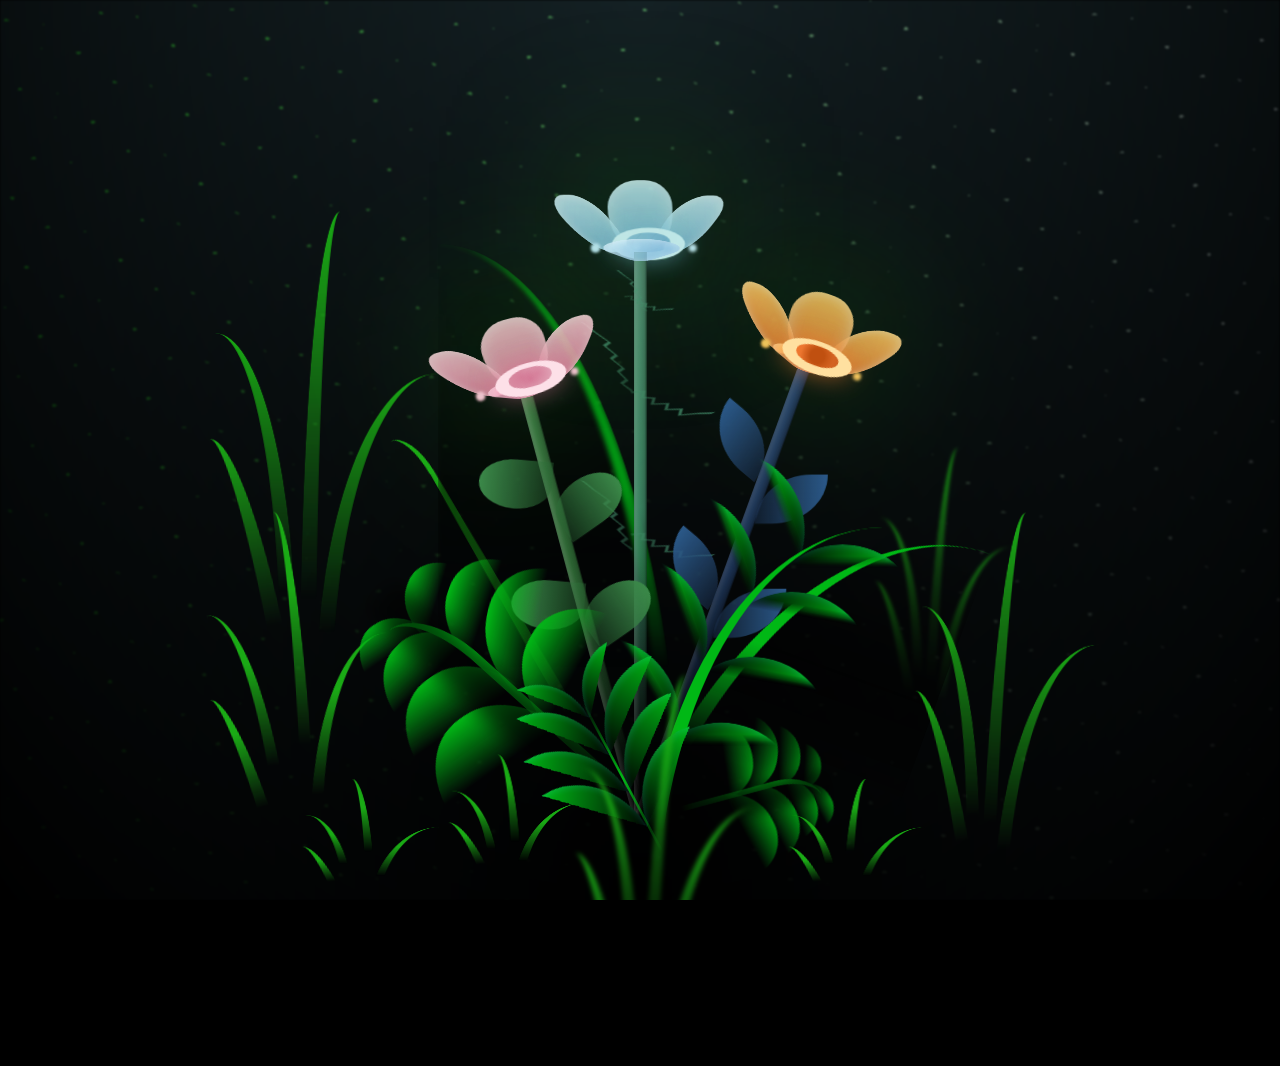
<file: Flower-animation/index.html>
<!doctype html>
<html lang="en">
  <head>
    <meta charset="UTF-8" />
    <meta http-equiv="X-UA-Compatible" content="IE=edge" />
    <meta name="viewport" content="width=device-width, initial-scale=1.0" />
    <link rel="stylesheet" href="./css/main.css" />
    <link rel="icon" href="./img/flowers.png" type="image/x-icon" />
    <title>Flower Animation</title>
  </head>

  <body class="container">
    <div class="night"></div>
    <div class="flowers">
      <!-- Flower 1: Blue Ethereal Poppy (inspired by ref image 1) -->
      <div class="flower flower--1">
        <div class="flower__leafs flower__leafs--1">
          <div class="flower__leaf flower__leaf--1"></div>
          <div class="flower__leaf flower__leaf--2"></div>
          <div class="flower__leaf flower__leaf--3"></div>
          <div class="flower__leaf flower__leaf--4"></div>
          <div class="flower__white-circle"></div>

          <div class="flower__light flower__light--1"></div>
          <div class="flower__light flower__light--2"></div>
          <div class="flower__light flower__light--3"></div>
          <div class="flower__light flower__light--4"></div>
          <div class="flower__light flower__light--5"></div>
          <div class="flower__light flower__light--6"></div>
          <div class="flower__light flower__light--7"></div>
          <div class="flower__light flower__light--8"></div>
        </div>
        <div class="flower__line">
          <div class="flower__line__leaf flower__line__leaf--1"></div>
          <div class="flower__line__leaf flower__line__leaf--2"></div>
          <div class="flower__line__leaf flower__line__leaf--3"></div>
          <div class="flower__line__leaf flower__line__leaf--4"></div>
          <div class="flower__line__leaf flower__line__leaf--5"></div>
          <div class="flower__line__leaf flower__line__leaf--6"></div>
        </div>
      </div>

      <!-- Flower 2: Vibrant Orange/Coral Folk Flower (inspired by ref image 2) -->
      <div class="flower flower--2">
        <div class="flower__leafs flower__leafs--2">
          <div class="flower__leaf flower__leaf--1"></div>
          <div class="flower__leaf flower__leaf--2"></div>
          <div class="flower__leaf flower__leaf--3"></div>
          <div class="flower__leaf flower__leaf--4"></div>
          <div class="flower__white-circle"></div>

          <div class="flower__light flower__light--1"></div>
          <div class="flower__light flower__light--2"></div>
          <div class="flower__light flower__light--3"></div>
          <div class="flower__light flower__light--4"></div>
          <div class="flower__light flower__light--5"></div>
          <div class="flower__light flower__light--6"></div>
          <div class="flower__light flower__light--7"></div>
          <div class="flower__light flower__light--8"></div>
        </div>
        <div class="flower__line">
          <div class="flower__line__leaf flower__line__leaf--1"></div>
          <div class="flower__line__leaf flower__line__leaf--2"></div>
          <div class="flower__line__leaf flower__line__leaf--3"></div>
          <div class="flower__line__leaf flower__line__leaf--4"></div>
        </div>
      </div>

      <!-- Flower 3: Layered Pink Lotus (inspired by ref image 3) -->
      <div class="flower flower--3">
        <div class="flower__leafs flower__leafs--3">
          <div class="flower__leaf flower__leaf--1"></div>
          <div class="flower__leaf flower__leaf--2"></div>
          <div class="flower__leaf flower__leaf--3"></div>
          <div class="flower__leaf flower__leaf--4"></div>
          <div class="flower__white-circle"></div>

          <div class="flower__light flower__light--1"></div>
          <div class="flower__light flower__light--2"></div>
          <div class="flower__light flower__light--3"></div>
          <div class="flower__light flower__light--4"></div>
          <div class="flower__light flower__light--5"></div>
          <div class="flower__light flower__light--6"></div>
          <div class="flower__light flower__light--7"></div>
          <div class="flower__light flower__light--8"></div>
        </div>
        <div class="flower__line">
          <div class="flower__line__leaf flower__line__leaf--1"></div>
          <div class="flower__line__leaf flower__line__leaf--2"></div>
          <div class="flower__line__leaf flower__line__leaf--3"></div>
          <div class="flower__line__leaf flower__line__leaf--4"></div>
        </div>
      </div>

      <div class="grow-ans" style="--d: 1.2s">
        <div class="flower__g-long">
          <div class="flower__g-long__top"></div>
          <div class="flower__g-long__bottom"></div>
        </div>
      </div>

      <div class="growing-grass">
        <div class="flower__grass flower__grass--1">
          <div class="flower__grass--top"></div>
          <div class="flower__grass--bottom"></div>
          <div class="flower__grass__leaf flower__grass__leaf--1"></div>
          <div class="flower__grass__leaf flower__grass__leaf--2"></div>
          <div class="flower__grass__leaf flower__grass__leaf--3"></div>
          <div class="flower__grass__leaf flower__grass__leaf--4"></div>
          <div class="flower__grass__leaf flower__grass__leaf--5"></div>
          <div class="flower__grass__leaf flower__grass__leaf--6"></div>
          <div class="flower__grass__leaf flower__grass__leaf--7"></div>
          <div class="flower__grass__leaf flower__grass__leaf--8"></div>
          <div class="flower__grass__overlay"></div>
        </div>
      </div>

      <div class="growing-grass">
        <div class="flower__grass flower__grass--2">
          <div class="flower__grass--top"></div>
          <div class="flower__grass--bottom"></div>
          <div class="flower__grass__leaf flower__grass__leaf--1"></div>
          <div class="flower__grass__leaf flower__grass__leaf--2"></div>
          <div class="flower__grass__leaf flower__grass__leaf--3"></div>
          <div class="flower__grass__leaf flower__grass__leaf--4"></div>
          <div class="flower__grass__leaf flower__grass__leaf--5"></div>
          <div class="flower__grass__leaf flower__grass__leaf--6"></div>
          <div class="flower__grass__leaf flower__grass__leaf--7"></div>
          <div class="flower__grass__leaf flower__grass__leaf--8"></div>
          <div class="flower__grass__overlay"></div>
        </div>
      </div>

      <div class="grow-ans" style="--d: 2.4s">
        <div class="flower__g-right flower__g-right--1">
          <div class="leaf"></div>
        </div>
      </div>

      <div class="grow-ans" style="--d: 2.8s">
        <div class="flower__g-right flower__g-right--2">
          <div class="leaf"></div>
        </div>
      </div>

      <div class="grow-ans" style="--d: 2.8s">
        <div class="flower__g-front">
          <div
            class="flower__g-front__leaf-wrapper flower__g-front__leaf-wrapper--1"
          >
            <div class="flower__g-front__leaf"></div>
          </div>
          <div
            class="flower__g-front__leaf-wrapper flower__g-front__leaf-wrapper--2"
          >
            <div class="flower__g-front__leaf"></div>
          </div>
          <div
            class="flower__g-front__leaf-wrapper flower__g-front__leaf-wrapper--3"
          >
            <div class="flower__g-front__leaf"></div>
          </div>
          <div
            class="flower__g-front__leaf-wrapper flower__g-front__leaf-wrapper--4"
          >
            <div class="flower__g-front__leaf"></div>
          </div>
          <div
            class="flower__g-front__leaf-wrapper flower__g-front__leaf-wrapper--5"
          >
            <div class="flower__g-front__leaf"></div>
          </div>
          <div
            class="flower__g-front__leaf-wrapper flower__g-front__leaf-wrapper--6"
          >
            <div class="flower__g-front__leaf"></div>
          </div>
          <div
            class="flower__g-front__leaf-wrapper flower__g-front__leaf-wrapper--7"
          >
            <div class="flower__g-front__leaf"></div>
          </div>
          <div
            class="flower__g-front__leaf-wrapper flower__g-front__leaf-wrapper--8"
          >
            <div class="flower__g-front__leaf"></div>
          </div>
          <div class="flower__g-front__line"></div>
        </div>
      </div>

      <div class="grow-ans" style="--d: 3.2s">
        <div class="flower__g-fr">
          <div class="leaf"></div>
          <div class="flower__g-fr__leaf flower__g-fr__leaf--1"></div>
          <div class="flower__g-fr__leaf flower__g-fr__leaf--2"></div>
          <div class="flower__g-fr__leaf flower__g-fr__leaf--3"></div>
          <div class="flower__g-fr__leaf flower__g-fr__leaf--4"></div>
          <div class="flower__g-fr__leaf flower__g-fr__leaf--5"></div>
          <div class="flower__g-fr__leaf flower__g-fr__leaf--6"></div>
          <div class="flower__g-fr__leaf flower__g-fr__leaf--7"></div>
          <div class="flower__g-fr__leaf flower__g-fr__leaf--8"></div>
        </div>
      </div>

      <div class="long-g long-g--0">
        <div class="grow-ans" style="--d: 3s">
          <div class="leaf leaf--0"></div>
        </div>
        <div class="grow-ans" style="--d: 2.2s">
          <div class="leaf leaf--1"></div>
        </div>
        <div class="grow-ans" style="--d: 3.4s">
          <div class="leaf leaf--2"></div>
        </div>
        <div class="grow-ans" style="--d: 3.6s">
          <div class="leaf leaf--3"></div>
        </div>
      </div>

      <div class="long-g long-g--1">
        <div class="grow-ans" style="--d: 3.6s">
          <div class="leaf leaf--0"></div>
        </div>
        <div class="grow-ans" style="--d: 3.8s">
          <div class="leaf leaf--1"></div>
        </div>
        <div class="grow-ans" style="--d: 4s">
          <div class="leaf leaf--2"></div>
        </div>
        <div class="grow-ans" style="--d: 4.2s">
          <div class="leaf leaf--3"></div>
        </div>
      </div>

      <div class="long-g long-g--2">
        <div class="grow-ans" style="--d: 4s">
          <div class="leaf leaf--0"></div>
        </div>
        <div class="grow-ans" style="--d: 4.2s">
          <div class="leaf leaf--1"></div>
        </div>
        <div class="grow-ans" style="--d: 4.4s">
          <div class="leaf leaf--2"></div>
        </div>
        <div class="grow-ans" style="--d: 4.6s">
          <div class="leaf leaf--3"></div>
        </div>
      </div>

      <div class="long-g long-g--3">
        <div class="grow-ans" style="--d: 4s">
          <div class="leaf leaf--0"></div>
        </div>
        <div class="grow-ans" style="--d: 4.2s">
          <div class="leaf leaf--1"></div>
        </div>
        <div class="grow-ans" style="--d: 3s">
          <div class="leaf leaf--2"></div>
        </div>
        <div class="grow-ans" style="--d: 3.6s">
          <div class="leaf leaf--3"></div>
        </div>
      </div>

      <div class="long-g long-g--4">
        <div class="grow-ans" style="--d: 4s">
          <div class="leaf leaf--0"></div>
        </div>
        <div class="grow-ans" style="--d: 4.2s">
          <div class="leaf leaf--1"></div>
        </div>
        <div class="grow-ans" style="--d: 3s">
          <div class="leaf leaf--2"></div>
        </div>
        <div class="grow-ans" style="--d: 3.6s">
          <div class="leaf leaf--3"></div>
        </div>
      </div>

      <div class="long-g long-g--5">
        <div class="grow-ans" style="--d: 4s">
          <div class="leaf leaf--0"></div>
        </div>
        <div class="grow-ans" style="--d: 4.2s">
          <div class="leaf leaf--1"></div>
        </div>
        <div class="grow-ans" style="--d: 3s">
          <div class="leaf leaf--2"></div>
        </div>
        <div class="grow-ans" style="--d: 3.6s">
          <div class="leaf leaf--3"></div>
        </div>
      </div>

      <div class="long-g long-g--6">
        <div class="grow-ans" style="--d: 4.2s">
          <div class="leaf leaf--0"></div>
        </div>
        <div class="grow-ans" style="--d: 4.4s">
          <div class="leaf leaf--1"></div>
        </div>
        <div class="grow-ans" style="--d: 4.6s">
          <div class="leaf leaf--2"></div>
        </div>
        <div class="grow-ans" style="--d: 4.8s">
          <div class="leaf leaf--3"></div>
        </div>
      </div>

      <div class="long-g long-g--7">
        <div class="grow-ans" style="--d: 3s">
          <div class="leaf leaf--0"></div>
        </div>
        <div class="grow-ans" style="--d: 3.2s">
          <div class="leaf leaf--1"></div>
        </div>
        <div class="grow-ans" style="--d: 3.5s">
          <div class="leaf leaf--2"></div>
        </div>
        <div class="grow-ans" style="--d: 3.6s">
          <div class="leaf leaf--3"></div>
        </div>
      </div>
    </div>
    <div class="rain-garden" aria-hidden="true"></div>
    <script src="./js/main.js"></script>
  </body>
</html>
</file>
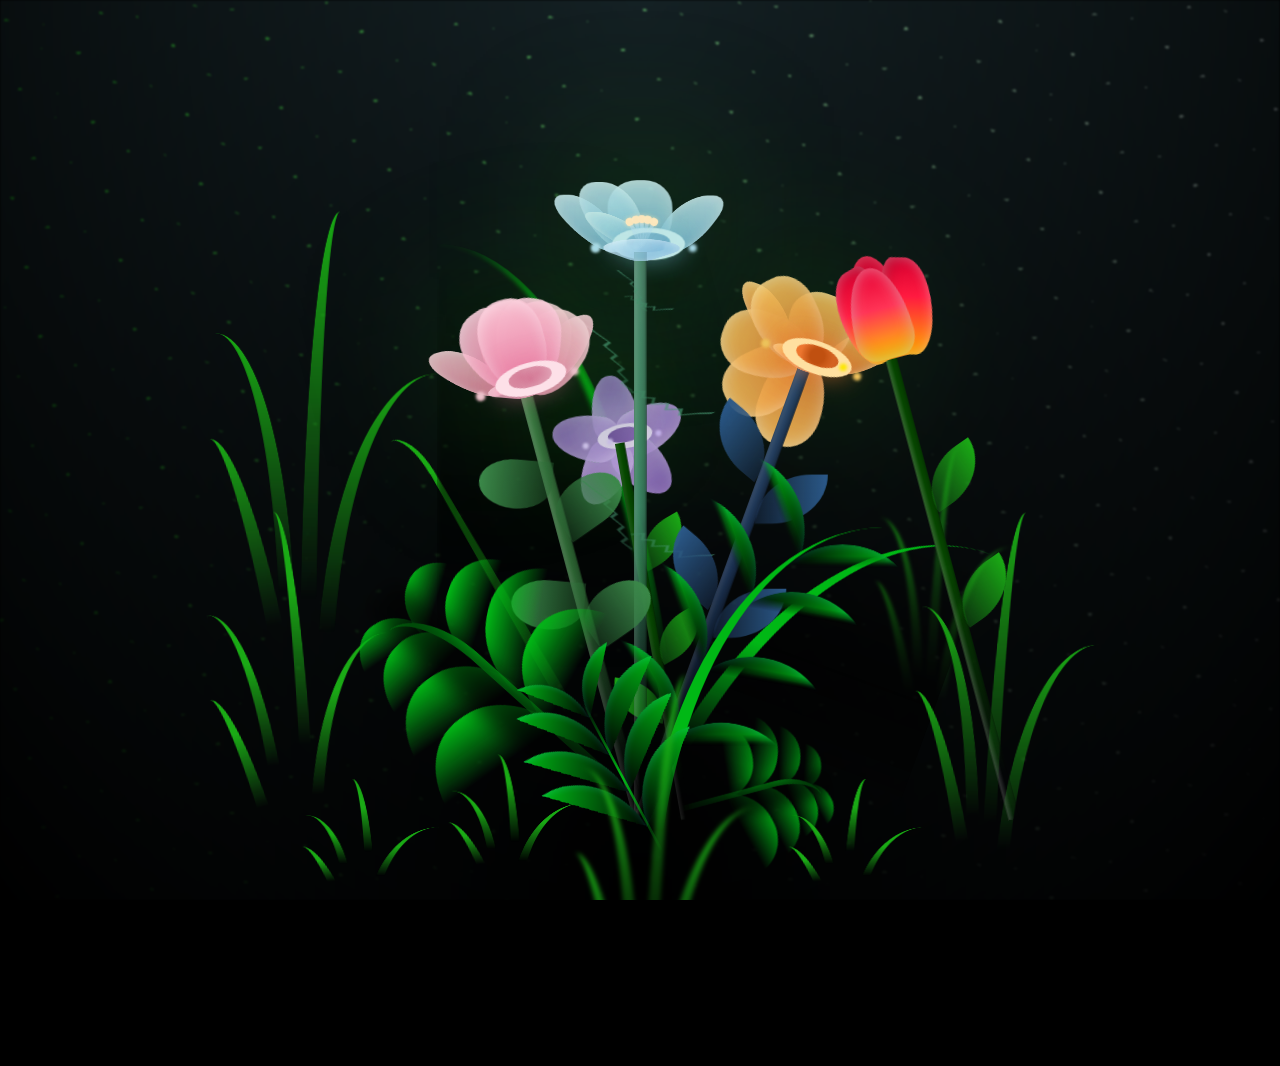
<file: Flower-animation/FLORES.html>
<!DOCTYPE html>
<html lang="en">
  <head>
    <meta charset="UTF-8" />
    <meta http-equiv="X-UA-Compatible" content="IE=edge" />
    <meta name="viewport" content="width=device-width, initial-scale=1.0" />
    <link rel="stylesheet" href="./css/main.css" />
    <link rel="icon" href="./img/flowers.png" type="image/x-icon" />
    <title>Flower Animation</title>
  </head>

  <body class="container">
    <div class="night"></div>
    <div class="flowers">

      <!-- Flower 1: Blue Ethereal Poppy (inspired by ref image 1) -->
      <div class="flower flower--1">
        <div class="flower__leafs flower__leafs--1">
          <div class="flower__leaf flower__leaf--1"></div>
          <div class="flower__leaf flower__leaf--2"></div>
          <div class="flower__leaf flower__leaf--3"></div>
          <div class="flower__leaf flower__leaf--4"></div>
          <div class="flower__leaf flower__leaf--5"></div>
          <div class="flower__leaf flower__leaf--6"></div>
          <div class="flower__white-circle"></div>

          <!-- Stamens -->
          <div class="flower__stamen flower__stamen--1"></div>
          <div class="flower__stamen flower__stamen--2"></div>
          <div class="flower__stamen flower__stamen--3"></div>
          <div class="flower__stamen flower__stamen--4"></div>
          <div class="flower__stamen flower__stamen--5"></div>

          <div class="flower__light flower__light--1"></div>
          <div class="flower__light flower__light--2"></div>
          <div class="flower__light flower__light--3"></div>
          <div class="flower__light flower__light--4"></div>
          <div class="flower__light flower__light--5"></div>
          <div class="flower__light flower__light--6"></div>
          <div class="flower__light flower__light--7"></div>
          <div class="flower__light flower__light--8"></div>
        </div>
        <div class="flower__line">
          <div class="flower__line__leaf flower__line__leaf--1"></div>
          <div class="flower__line__leaf flower__line__leaf--2"></div>
          <div class="flower__line__leaf flower__line__leaf--3"></div>
          <div class="flower__line__leaf flower__line__leaf--4"></div>
          <div class="flower__line__leaf flower__line__leaf--5"></div>
          <div class="flower__line__leaf flower__line__leaf--6"></div>
        </div>
      </div>

      <!-- Flower 2: Vibrant Orange/Coral Folk Flower (inspired by ref image 2) -->
      <div class="flower flower--2">
        <div class="flower__leafs flower__leafs--2">
          <div class="flower__leaf flower__leaf--1"></div>
          <div class="flower__leaf flower__leaf--2"></div>
          <div class="flower__leaf flower__leaf--3"></div>
          <div class="flower__leaf flower__leaf--4"></div>
          <div class="flower__leaf flower__leaf--5"></div>
          <div class="flower__leaf flower__leaf--6"></div>
          <div class="flower__leaf flower__leaf--7"></div>
          <div class="flower__leaf flower__leaf--8"></div>
          <div class="flower__white-circle"></div>

          <div class="flower__light flower__light--1"></div>
          <div class="flower__light flower__light--2"></div>
          <div class="flower__light flower__light--3"></div>
          <div class="flower__light flower__light--4"></div>
          <div class="flower__light flower__light--5"></div>
          <div class="flower__light flower__light--6"></div>
          <div class="flower__light flower__light--7"></div>
          <div class="flower__light flower__light--8"></div>
        </div>
        <div class="flower__line">
          <div class="flower__line__leaf flower__line__leaf--1"></div>
          <div class="flower__line__leaf flower__line__leaf--2"></div>
          <div class="flower__line__leaf flower__line__leaf--3"></div>
          <div class="flower__line__leaf flower__line__leaf--4"></div>
        </div>
      </div>

      <!-- Flower 3: Layered Pink Lotus (inspired by ref image 3) -->
      <div class="flower flower--3">
        <div class="flower__leafs flower__leafs--3">
          <!-- Outer layer petals -->
          <div class="flower__leaf flower__leaf--1"></div>
          <div class="flower__leaf flower__leaf--2"></div>
          <div class="flower__leaf flower__leaf--3"></div>
          <div class="flower__leaf flower__leaf--4"></div>
          <div class="flower__leaf flower__leaf--5"></div>
          <div class="flower__leaf flower__leaf--6"></div>
          <!-- Inner layer petals -->
          <div class="flower__leaf flower__leaf--7"></div>
          <div class="flower__leaf flower__leaf--8"></div>
          <div class="flower__leaf flower__leaf--9"></div>
          <div class="flower__leaf flower__leaf--10"></div>
          <div class="flower__white-circle"></div>

          <div class="flower__light flower__light--1"></div>
          <div class="flower__light flower__light--2"></div>
          <div class="flower__light flower__light--3"></div>
          <div class="flower__light flower__light--4"></div>
          <div class="flower__light flower__light--5"></div>
          <div class="flower__light flower__light--6"></div>
          <div class="flower__light flower__light--7"></div>
          <div class="flower__light flower__light--8"></div>
        </div>
        <div class="flower__line">
          <div class="flower__line__leaf flower__line__leaf--1"></div>
          <div class="flower__line__leaf flower__line__leaf--2"></div>
          <div class="flower__line__leaf flower__line__leaf--3"></div>
          <div class="flower__line__leaf flower__line__leaf--4"></div>
        </div>
      </div>

      <!-- Flower 4: Purple accent flower (Heightened & enlarged) -->
      <div class="flower flower--4">
        <div class="flower__leafs flower__leafs--4">
          <div class="flower__leaf flower__leaf--1"></div>
          <div class="flower__leaf flower__leaf--2"></div>
          <div class="flower__leaf flower__leaf--3"></div>
          <div class="flower__leaf flower__leaf--4"></div>
          <div class="flower__leaf flower__leaf--5"></div>
          <div class="flower__white-circle"></div>

          <div class="flower__light flower__light--1"></div>
          <div class="flower__light flower__light--2"></div>
          <div class="flower__light flower__light--3"></div>
          <div class="flower__light flower__light--4"></div>
        </div>
        <div class="flower__line">
          <div class="flower__line__leaf flower__line__leaf--1"></div>
          <div class="flower__line__leaf flower__line__leaf--2"></div>
          <div class="flower__line__leaf flower__line__leaf--3"></div>
        </div>
      </div>

      <!-- Flower 5: Coral/Pink flower (Heightened & enlarged) -->
      <div class="flower flower--5">
        <div class="flower__leafs flower__leafs--5">
          <div class="flower__leaf flower__leaf--1"></div>
          <div class="flower__leaf flower__leaf--2"></div>
          <div class="flower__leaf flower__leaf--3"></div>
          <div class="flower__leaf flower__leaf--4"></div>
          <div class="flower__leaf flower__leaf--5"></div>
          <div class="flower__white-circle"></div>

          <div class="flower__light flower__light--1"></div>
          <div class="flower__light flower__light--2"></div>
          <div class="flower__light flower__light--3"></div>
          <div class="flower__light flower__light--4"></div>
        </div>
        <div class="flower__line">
          <div class="flower__line__leaf flower__line__leaf--1"></div>
          <div class="flower__line__leaf flower__line__leaf--2"></div>
          <div class="flower__line__leaf flower__line__leaf--3"></div>
        </div>
      </div>

      <!-- Tulip 1: Red Golden Tulip -->
      <div class="tulip tulip--1">
        <div class="tulip__leafs">
          <div class="tulip__petal tulip__petal--center-back"></div>
          <div class="tulip__petal tulip__petal--left"></div>
          <div class="tulip__petal tulip__petal--right"></div>
          <div class="tulip__petal tulip__petal--front"></div>
          <div class="flower__light flower__light--1"></div>
          <div class="flower__light flower__light--2"></div>
        </div>
        <div class="flower__line">
          <div class="flower__line__leaf flower__line__leaf--1"></div>
          <div class="flower__line__leaf flower__line__leaf--2"></div>
        </div>
      </div>

      <!-- Tulip 2: Radiant Yellow Tulip -->
      <div class="tulip tulip--2">
        <div class="tulip__leafs">
          <div class="tulip__petal tulip__petal--center-back"></div>
          <div class="tulip__petal tulip__petal--left"></div>
          <div class="tulip__petal tulip__petal--right"></div>
          <div class="tulip__petal tulip__petal--front"></div>
          <div class="flower__light flower__light--1"></div>
          <div class="flower__light flower__light--2"></div>
        </div>
        <div class="flower__line">
          <div class="flower__line__leaf flower__line__leaf--1"></div>
          <div class="flower__line__leaf flower__line__leaf--2"></div>
        </div>
      </div>

      <!-- Tulip 3: Soft Violet Tulip -->
      <div class="tulip tulip--3">
        <div class="tulip__leafs">
          <div class="tulip__petal tulip__petal--center-back"></div>
          <div class="tulip__petal tulip__petal--left"></div>
          <div class="tulip__petal tulip__petal--right"></div>
          <div class="tulip__petal tulip__petal--front"></div>
          <div class="flower__light flower__light--1"></div>
          <div class="flower__light flower__light--2"></div>
        </div>
        <div class="flower__line">
          <div class="flower__line__leaf flower__line__leaf--1"></div>
          <div class="flower__line__leaf flower__line__leaf--2"></div>
        </div>
      </div>

      <div class="grow-ans" style="--d: 1.2s">
        <div class="flower__g-long">
          <div class="flower__g-long__top"></div>
          <div class="flower__g-long__bottom"></div>
        </div>
      </div>

      <div class="growing-grass">
        <div class="flower__grass flower__grass--1">
          <div class="flower__grass--top"></div>
          <div class="flower__grass--bottom"></div>
          <div class="flower__grass__leaf flower__grass__leaf--1"></div>
          <div class="flower__grass__leaf flower__grass__leaf--2"></div>
          <div class="flower__grass__leaf flower__grass__leaf--3"></div>
          <div class="flower__grass__leaf flower__grass__leaf--4"></div>
          <div class="flower__grass__leaf flower__grass__leaf--5"></div>
          <div class="flower__grass__leaf flower__grass__leaf--6"></div>
          <div class="flower__grass__leaf flower__grass__leaf--7"></div>
          <div class="flower__grass__leaf flower__grass__leaf--8"></div>
          <div class="flower__grass__overlay"></div>
        </div>
      </div>

      <div class="growing-grass">
        <div class="flower__grass flower__grass--2">
          <div class="flower__grass--top"></div>
          <div class="flower__grass--bottom"></div>
          <div class="flower__grass__leaf flower__grass__leaf--1"></div>
          <div class="flower__grass__leaf flower__grass__leaf--2"></div>
          <div class="flower__grass__leaf flower__grass__leaf--3"></div>
          <div class="flower__grass__leaf flower__grass__leaf--4"></div>
          <div class="flower__grass__leaf flower__grass__leaf--5"></div>
          <div class="flower__grass__leaf flower__grass__leaf--6"></div>
          <div class="flower__grass__leaf flower__grass__leaf--7"></div>
          <div class="flower__grass__leaf flower__grass__leaf--8"></div>
          <div class="flower__grass__overlay"></div>
        </div>
      </div>

      <div class="grow-ans" style="--d: 2.4s">
        <div class="flower__g-right flower__g-right--1">
          <div class="leaf"></div>
        </div>
      </div>

      <div class="grow-ans" style="--d: 2.8s">
        <div class="flower__g-right flower__g-right--2">
          <div class="leaf"></div>
        </div>
      </div>

      <div class="grow-ans" style="--d: 2.8s">
        <div class="flower__g-front">
          <div class="flower__g-front__leaf-wrapper flower__g-front__leaf-wrapper--1">
            <div class="flower__g-front__leaf"></div>
          </div>
          <div class="flower__g-front__leaf-wrapper flower__g-front__leaf-wrapper--2">
            <div class="flower__g-front__leaf"></div>
          </div>
          <div class="flower__g-front__leaf-wrapper flower__g-front__leaf-wrapper--3">
            <div class="flower__g-front__leaf"></div>
          </div>
          <div class="flower__g-front__leaf-wrapper flower__g-front__leaf-wrapper--4">
            <div class="flower__g-front__leaf"></div>
          </div>
          <div class="flower__g-front__leaf-wrapper flower__g-front__leaf-wrapper--5">
            <div class="flower__g-front__leaf"></div>
          </div>
          <div class="flower__g-front__leaf-wrapper flower__g-front__leaf-wrapper--6">
            <div class="flower__g-front__leaf"></div>
          </div>
          <div class="flower__g-front__leaf-wrapper flower__g-front__leaf-wrapper--7">
            <div class="flower__g-front__leaf"></div>
          </div>
          <div class="flower__g-front__leaf-wrapper flower__g-front__leaf-wrapper--8">
            <div class="flower__g-front__leaf"></div>
          </div>
          <div class="flower__g-front__line"></div>
        </div>
      </div>

      <div class="grow-ans" style="--d: 3.2s">
        <div class="flower__g-fr">
          <div class="leaf"></div>
          <div class="flower__g-fr__leaf flower__g-fr__leaf--1"></div>
          <div class="flower__g-fr__leaf flower__g-fr__leaf--2"></div>
          <div class="flower__g-fr__leaf flower__g-fr__leaf--3"></div>
          <div class="flower__g-fr__leaf flower__g-fr__leaf--4"></div>
          <div class="flower__g-fr__leaf flower__g-fr__leaf--5"></div>
          <div class="flower__g-fr__leaf flower__g-fr__leaf--6"></div>
          <div class="flower__g-fr__leaf flower__g-fr__leaf--7"></div>
          <div class="flower__g-fr__leaf flower__g-fr__leaf--8"></div>
        </div>
      </div>

      <div class="long-g long-g--0">
        <div class="grow-ans" style="--d: 3s">
          <div class="leaf leaf--0"></div>
        </div>
        <div class="grow-ans" style="--d: 2.2s">
          <div class="leaf leaf--1"></div>
        </div>
        <div class="grow-ans" style="--d: 3.4s">
          <div class="leaf leaf--2"></div>
        </div>
        <div class="grow-ans" style="--d: 3.6s">
          <div class="leaf leaf--3"></div>
        </div>
      </div>

      <div class="long-g long-g--1">
        <div class="grow-ans" style="--d: 3.6s">
          <div class="leaf leaf--0"></div>
        </div>
        <div class="grow-ans" style="--d: 3.8s">
          <div class="leaf leaf--1"></div>
        </div>
        <div class="grow-ans" style="--d: 4s">
          <div class="leaf leaf--2"></div>
        </div>
        <div class="grow-ans" style="--d: 4.2s">
          <div class="leaf leaf--3"></div>
        </div>
      </div>

      <div class="long-g long-g--2">
        <div class="grow-ans" style="--d: 4s">
          <div class="leaf leaf--0"></div>
        </div>
        <div class="grow-ans" style="--d: 4.2s">
          <div class="leaf leaf--1"></div>
        </div>
        <div class="grow-ans" style="--d: 4.4s">
          <div class="leaf leaf--2"></div>
        </div>
        <div class="grow-ans" style="--d: 4.6s">
          <div class="leaf leaf--3"></div>
        </div>
      </div>

      <div class="long-g long-g--3">
        <div class="grow-ans" style="--d: 4s">
          <div class="leaf leaf--0"></div>
        </div>
        <div class="grow-ans" style="--d: 4.2s">
          <div class="leaf leaf--1"></div>
        </div>
        <div class="grow-ans" style="--d: 3s">
          <div class="leaf leaf--2"></div>
        </div>
        <div class="grow-ans" style="--d: 3.6s">
          <div class="leaf leaf--3"></div>
        </div>
      </div>

      <div class="long-g long-g--4">
        <div class="grow-ans" style="--d: 4s">
          <div class="leaf leaf--0"></div>
        </div>
        <div class="grow-ans" style="--d: 4.2s">
          <div class="leaf leaf--1"></div>
        </div>
        <div class="grow-ans" style="--d: 3s">
          <div class="leaf leaf--2"></div>
        </div>
        <div class="grow-ans" style="--d: 3.6s">
          <div class="leaf leaf--3"></div>
        </div>
      </div>

      <div class="long-g long-g--5">
        <div class="grow-ans" style="--d: 4s">
          <div class="leaf leaf--0"></div>
        </div>
        <div class="grow-ans" style="--d: 4.2s">
          <div class="leaf leaf--1"></div>
        </div>
        <div class="grow-ans" style="--d: 3s">
          <div class="leaf leaf--2"></div>
        </div>
        <div class="grow-ans" style="--d: 3.6s">
          <div class="leaf leaf--3"></div>
        </div>
      </div>

      <div class="long-g long-g--6">
        <div class="grow-ans" style="--d: 4.2s">
          <div class="leaf leaf--0"></div>
        </div>
        <div class="grow-ans" style="--d: 4.4s">
          <div class="leaf leaf--1"></div>
        </div>
        <div class="grow-ans" style="--d: 4.6s">
          <div class="leaf leaf--2"></div>
        </div>
        <div class="grow-ans" style="--d: 4.8s">
          <div class="leaf leaf--3"></div>
        </div>
      </div>

      <div class="long-g long-g--7">
        <div class="grow-ans" style="--d: 3s">
          <div class="leaf leaf--0"></div>
        </div>
        <div class="grow-ans" style="--d: 3.2s">
          <div class="leaf leaf--1"></div>
        </div>
        <div class="grow-ans" style="--d: 3.5s">
          <div class="leaf leaf--2"></div>
        </div>
        <div class="grow-ans" style="--d: 3.6s">
          <div class="leaf leaf--3"></div>
        </div>
      </div>
    </div>
    <script src="./js/main.js"></script>
  </body>
</html>
</file>
<file: Flower-animation/css/main.css>
*,
*::after,
*::before {
  padding: 0;
  margin: 0;
  box-sizing: border-box;
}

:root {
  --dark-color: #000;
  /* Flower 1: Ethereal Blue Poppy */
  --f1-primary: #7eb8e0;
  --f1-secondary: #a8d4f0;
  --f1-accent: #c5e6f8;
  --f1-inner: #d4eeff;
  --f1-glow: rgba(126, 184, 224, 0.6);
  --f1-light: #b8dfff;
  /* Flower 2: Vibrant Orange/Coral Folk */
  --f2-primary: #f07830;
  --f2-secondary: #f59e48;
  --f2-accent: #ffc060;
  --f2-inner: #ffe0a0;
  --f2-glow: rgba(240, 120, 48, 0.6);
  --f2-light: #ffaa44;
  /* Flower 3: Layered Pink Lotus */
  --f3-primary: #e87aa0;
  --f3-secondary: #f0a0b8;
  --f3-accent: #f8c0d0;
  --f3-inner: #fde0e8;
  --f3-glow: rgba(232, 122, 160, 0.5);
  --f3-light: #ffb0cc;
  /* Flower 4: Purple accent */
  --f4-primary: #8b5fbf;
  --f4-secondary: #a878d8;
  --f4-accent: #c9a0ee;
  --f4-glow: rgba(139, 95, 191, 0.5);
  --f4-light: #d4b0ff;
  /* Flower 5: Coral/Pink small */
  --f5-primary: #e06080;
  --f5-secondary: #f08898;
  --f5-accent: #ffa8b8;
  --f5-glow: rgba(224, 96, 128, 0.5);
  --f5-light: #ffb8c8;
  /* Stem colors */
  --stem-color: #064600;
  --leaf-color: #1aaa15;
  --leaf-dark: #00b815;
}

html,
body,
.container {
  width: 100vw;
  height: 100vh;
  height: 100dvh;
  max-width: 100vw;
  max-height: 100vh;
  max-height: 100dvh;
  margin: 0;
  padding: 0;
  overflow: hidden !important;
  position: fixed;
  top: 0;
  left: 0;
  right: 0;
  bottom: 0;
  touch-action: none;
  -webkit-overflow-scrolling: none;
}

body {
  display: flex;
  align-items: flex-end;
  justify-content: center;
  background-color: var(--dark-color);
  perspective: 1000px;
}

.night {
  position: absolute;
  left: 0;
  top: 0;
  width: 100%;
  height: 100%;
  overflow: hidden;
  filter: blur(0.1vmin);
  background-image: radial-gradient(ellipse at top, transparent 0%, var(--dark-color)), 
  radial-gradient(ellipse at bottom, var(--dark-color), rgba(145, 233, 255, 0.2)), 
  repeating-linear-gradient(220deg, rgb(0, 0, 0) 0px, rgb(0, 0, 0) 19px, transparent 19px, 
  transparent 22px), repeating-linear-gradient(189deg, rgb(0, 0, 0) 0px, rgb(0, 0, 0) 19px, 
  transparent 19px, transparent 22px), repeating-linear-gradient(148deg, rgb(0, 0, 0) 0px, 
  rgb(0, 0, 0) 19px, transparent 19px, transparent 22px), linear-gradient(90deg, rgb(21, 255, 0), 
  rgb(240, 240, 240));
}

.flowers {
  position: relative;
  transform: scale(0.9);
  max-width: 100vw;
  overflow: visible;
}

/* =====================================================
   BASE FLOWER STYLES 
   ===================================================== */
.flower {
  position: absolute;
  width: 0;
  bottom: 10vmin;
  transform-origin: bottom center;
  z-index: 10;
  --fl-speed: 0.8s;
}

/* =====================================================
   FLOWER 1: ETHEREAL BLUE POPPY 
   Inspired by the translucent blue flower reference
   ===================================================== */
.flower--1 {
  left: 0;
  animation: moving-flower-1 4s linear infinite;
}
.flower--1 .flower__line {
  height: 70vmin;
  animation-delay: 0.3s;
}
.flower--1 .flower__line__leaf--1 {
  animation: blooming-leaf-right var(--fl-speed) 1.6s backwards;
}
.flower--1 .flower__line__leaf--2 {
  animation: blooming-leaf-right var(--fl-speed) 1.4s backwards;
}
.flower--1 .flower__line__leaf--3 {
  animation: blooming-leaf-left var(--fl-speed) 1.2s backwards;
}
.flower--1 .flower__line__leaf--4 {
  animation: blooming-leaf-left var(--fl-speed) 1s backwards;
}
.flower--1 .flower__line__leaf--5 {
  animation: blooming-leaf-right var(--fl-speed) 1.8s backwards;
}
.flower--1 .flower__line__leaf--6 {
  animation: blooming-leaf-left var(--fl-speed) 2s backwards;
}

/* Blue poppy petals - large, ruffled, translucent */
.flower--1 .flower__leaf {
  background-color: transparent;
  background-image: linear-gradient(135deg, var(--f1-accent) 0%, var(--f1-primary) 40%, var(--f1-secondary) 100%);
  opacity: 0.85;
  box-shadow: inset 0 0 3vmin rgba(255, 255, 255, 0.4), 0 0 2vmin var(--f1-glow);
  border-radius: 50% 50% 48% 52% / 60% 55% 45% 40%;
}
.flower--1 .flower__leaf--1 {
  width: 9vmin;
  height: 12vmin;
  transform: translate(-10%, 1%) rotateY(40deg) rotateX(-50deg);
  border-radius: 55% 45% 50% 50% / 65% 60% 40% 35%;
}
.flower--1 .flower__leaf--2 {
  width: 9vmin;
  height: 13vmin;
  transform: translate(-50%, -6%) rotateX(40deg);
  border-radius: 48% 52% 45% 55% / 60% 65% 35% 40%;
}
.flower--1 .flower__leaf--3 {
  width: 9vmin;
  height: 12vmin;
  transform: translate(-90%, 0%) rotateY(45deg) rotateX(50deg);
  border-radius: 45% 55% 52% 48% / 55% 60% 40% 45%;
}
.flower--1 .flower__leaf--4 {
  width: 8vmin;
  height: 9vmin;
  transform-origin: bottom left;
  border-radius: 4vmin 10vmin 4vmin 4vmin;
  transform: translate(0%, 18%) rotateX(70deg) rotate(-43deg);
  z-index: 1;
  opacity: 0.75;
}
.flower--1 .flower__leaf--5 {
  width: 8vmin;
  height: 11vmin;
  transform: translate(-70%, -2%) rotateY(-30deg) rotateX(-40deg);
  border-radius: 52% 48% 47% 53% / 58% 55% 45% 42%;
  opacity: 0.7;
}
.flower--1 .flower__leaf--6 {
  width: 7vmin;
  height: 10vmin;
  transform: translate(-30%, 5%) rotateY(50deg) rotateX(60deg);
  border-radius: 50% 50% 45% 55% / 55% 60% 40% 45%;
  opacity: 0.65;
}

/* Blue poppy white circle / center */
.flower--1 .flower__white-circle {
  background-color: var(--f1-inner);
  box-shadow: 0 0 3vmin var(--f1-glow);
}
.flower--1 .flower__white-circle::after {
  background-image: repeating-linear-gradient(135deg, rgba(0,0,0,0.03) 0px, 
  rgba(0,0,0,0.03) 1px, transparent 1px, transparent 12px),
  linear-gradient(90deg, rgba(100, 160, 210, 0.6), rgba(100, 160, 210, 0.8));
}

/* Stamens for blue poppy */
.flower__stamen {
  position: absolute;
  width: 0.4vmin;
  height: 3.5vmin;
  background: linear-gradient(to top, transparent, rgba(180, 220, 240, 0.7));
  transform-origin: bottom center;
  bottom: 0.5vmin;
  left: 50%;
  z-index: 5;
}
.flower__stamen::after {
  content: "";
  position: absolute;
  top: -0.6vmin;
  left: 50%;
  transform: translateX(-50%);
  width: 1vmin;
  height: 1vmin;
  border-radius: 50%;
  background-color: #ffe8c0;
  box-shadow: 0 0 0.5vmin rgba(255, 230, 180, 0.6);
}
.flower__stamen--1 { transform: rotate(-25deg); }
.flower__stamen--2 { transform: rotate(-12deg); }
.flower__stamen--3 { transform: rotate(0deg); }
.flower__stamen--4 { transform: rotate(12deg); }
.flower__stamen--5 { transform: rotate(25deg); }

/* Blue poppy light particles */
.flower--1 .flower__light {
  background-color: var(--f1-light);
}
.flower--1 .flower__light:nth-child(odd) {
  background-color: #c8e8ff;
}

/* Blue poppy stem */
.flower--1 .flower__line {
  background-image: linear-gradient(to left, rgba(0, 0, 0, 0.2), transparent, 
  rgba(255, 255, 255, 0.15)), linear-gradient(to top, transparent 10%, #3a8060, #508870);
}

/* Blue poppy stem leaves - fern-like */
.flower--1 .flower__line__leaf {
  background-image: linear-gradient(to top, rgba(60, 140, 100, 0.3), #4a9878);
  border-radius: 0;
  clip-path: polygon(0% 100%, 10% 80%, 20% 85%, 30% 70%, 40% 75%, 50% 55%, 60% 60%, 70% 40%, 80% 45%, 90% 20%, 95% 10%, 100% 0%, 100% 5%, 90% 25%, 80% 50%, 70% 45%, 60% 65%, 50% 60%, 40% 80%, 30% 75%, 20% 90%, 10% 85%, 5% 100%);
}

/* =====================================================
   FLOWER 2: VIBRANT ORANGE/CORAL FOLK FLOWER 
   Inspired by the colorful folk art reference
   ===================================================== */
.flower--2 {
  left: 0;
  transform: rotate(20deg);
  animation: moving-flower-2 4s linear infinite;
}
.flower--2 .flower__line {
  height: 60vmin;
  animation-delay: 0.6s;
}
.flower--2 .flower__line__leaf--1 {
  animation: blooming-leaf-right var(--fl-speed) 1.9s backwards;
}
.flower--2 .flower__line__leaf--2 {
  animation: blooming-leaf-right var(--fl-speed) 1.7s backwards;
}
.flower--2 .flower__line__leaf--3 {
  animation: blooming-leaf-left var(--fl-speed) 1.5s backwards;
}
.flower--2 .flower__line__leaf--4 {
  animation: blooming-leaf-left var(--fl-speed) 1.3s backwards;
}

/* Orange folk petals - bold, pointed, star-like */
.flower--2 .flower__leaf {
  position: absolute;
  bottom: 0;
  left: 50%;
  background-color: transparent;
  transform-origin: bottom center;
  box-shadow: inset 0 0 2vmin rgba(255, 200, 100, 0.3);
}
.flower--2 .flower__leaf--1 {
  width: 5vmin;
  height: 13vmin;
  background-image: linear-gradient(to top, var(--f2-accent), var(--f2-primary));
  border-radius: 50% 50% 5% 5% / 80% 80% 20% 20%;
  transform: translate(-50%, -2%) rotate(0deg);
}
.flower--2 .flower__leaf--2 {
  width: 5vmin;
  height: 13vmin;
  background-image: linear-gradient(to top, var(--f2-accent), var(--f2-secondary));
  border-radius: 50% 50% 5% 5% / 80% 80% 20% 20%;
  transform: translate(-50%, -2%) rotate(45deg);
}
.flower--2 .flower__leaf--3 {
  width: 5vmin;
  height: 13vmin;
  background-image: linear-gradient(to top, var(--f2-accent), var(--f2-primary));
  border-radius: 50% 50% 5% 5% / 80% 80% 20% 20%;
  transform: translate(-50%, -2%) rotate(90deg);
}
.flower--2 .flower__leaf--4 {
  width: 5vmin;
  height: 13vmin;
  background-image: linear-gradient(to top, var(--f2-accent), var(--f2-secondary));
  border-radius: 50% 50% 5% 5% / 80% 80% 20% 20%;
  transform: translate(-50%, -2%) rotate(135deg);
}
.flower--2 .flower__leaf--5 {
  width: 5vmin;
  height: 13vmin;
  background-image: linear-gradient(to top, var(--f2-accent), var(--f2-primary));
  border-radius: 50% 50% 5% 5% / 80% 80% 20% 20%;
  transform: translate(-50%, -2%) rotate(180deg);
}
.flower--2 .flower__leaf--6 {
  width: 5vmin;
  height: 13vmin;
  background-image: linear-gradient(to top, var(--f2-accent), var(--f2-secondary));
  border-radius: 50% 50% 5% 5% / 80% 80% 20% 20%;
  transform: translate(-50%, -2%) rotate(225deg);
}
.flower--2 .flower__leaf--7 {
  width: 5vmin;
  height: 13vmin;
  background-image: linear-gradient(to top, var(--f2-accent), var(--f2-primary));
  border-radius: 50% 50% 5% 5% / 80% 80% 20% 20%;
  transform: translate(-50%, -2%) rotate(270deg);
}
.flower--2 .flower__leaf--8 {
  width: 5vmin;
  height: 13vmin;
  background-image: linear-gradient(to top, var(--f2-accent), var(--f2-secondary));
  border-radius: 50% 50% 5% 5% / 80% 80% 20% 20%;
  transform: translate(-50%, -2%) rotate(315deg);
}

/* Orange center */
.flower--2 .flower__white-circle {
  background-color: var(--f2-inner);
  box-shadow: 0 0 3vmin var(--f2-glow);
  z-index: 2;
}
.flower--2 .flower__white-circle::after {
  background-image: radial-gradient(circle, #c05010 30%, transparent 70%),
  linear-gradient(90deg, var(--f2-primary), #d06020);
}

/* Orange light particles */
.flower--2 .flower__light {
  background-color: var(--f2-light);
}
.flower--2 .flower__light:nth-child(odd) {
  background-color: #ffc864;
}

/* Orange stem - dark navy blue like reference */
.flower--2 .flower__line {
  background-image: linear-gradient(to left, rgba(0, 0, 0, 0.3), transparent, 
  rgba(255, 255, 255, 0.1)), linear-gradient(to top, transparent 10%, #1a3050, #2a4868);
}

/* Orange flower leaves - bold pointed shapes */
.flower--2 .flower__line__leaf {
  background-image: linear-gradient(to top, rgba(26, 48, 80, 0.5), #2a5888);
}


/* =====================================================
   FLOWER 3: LAYERED PINK LOTUS 
   Inspired by the lotus sketch reference
   ===================================================== */
.flower--3 {
  left: 0;
  transform: rotate(-15deg);
  animation: moving-flower-3 4s linear infinite;
}
.flower--3 .flower__line {
  animation-delay: 0.9s;
}
.flower--3 .flower__line__leaf--1 {
  animation: blooming-leaf-right var(--fl-speed) 2.5s backwards;
}
.flower--3 .flower__line__leaf--2 {
  animation: blooming-leaf-right var(--fl-speed) 2.3s backwards;
}
.flower--3 .flower__line__leaf--3 {
  animation: blooming-leaf-left var(--fl-speed) 2.1s backwards;
}
.flower--3 .flower__line__leaf--4 {
  animation: blooming-leaf-left var(--fl-speed) 1.9s backwards;
}

/* Lotus petals - layered, overlapping, cupped shape */
.flower--3 .flower__leaf {
  position: absolute;
  bottom: 0;
  left: 50%;
  background-color: transparent;
  transform-origin: bottom center;
  box-shadow: inset 0 0 2vmin rgba(255, 255, 255, 0.3), 
              inset 0 -2vmin 3vmin rgba(200, 80, 120, 0.15);
}
/* Outer layer - larger, spread out */
.flower--3 .flower__leaf--1 {
  width: 6vmin;
  height: 12vmin;
  background-image: linear-gradient(to top, var(--f3-accent) 20%, var(--f3-primary) 80%);
  border-radius: 50% 50% 10% 10% / 70% 70% 30% 30%;
  transform: translate(-50%, 0%) rotate(-50deg);
  opacity: 0.85;
}
.flower--3 .flower__leaf--2 {
  width: 6vmin;
  height: 12vmin;
  background-image: linear-gradient(to top, var(--f3-accent) 20%, var(--f3-secondary) 80%);
  border-radius: 50% 50% 10% 10% / 70% 70% 30% 30%;
  transform: translate(-50%, 0%) rotate(-30deg);
  opacity: 0.85;
}
.flower--3 .flower__leaf--3 {
  width: 6vmin;
  height: 13vmin;
  background-image: linear-gradient(to top, var(--f3-accent) 20%, var(--f3-primary) 80%);
  border-radius: 50% 50% 10% 10% / 70% 70% 30% 30%;
  transform: translate(-50%, -1%) rotate(-10deg);
  opacity: 0.9;
}
.flower--3 .flower__leaf--4 {
  width: 6vmin;
  height: 13vmin;
  background-image: linear-gradient(to top, var(--f3-accent) 20%, var(--f3-secondary) 80%);
  border-radius: 50% 50% 10% 10% / 70% 70% 30% 30%;
  transform: translate(-50%, -1%) rotate(10deg);
  opacity: 0.9;
}
.flower--3 .flower__leaf--5 {
  width: 6vmin;
  height: 12vmin;
  background-image: linear-gradient(to top, var(--f3-accent) 20%, var(--f3-primary) 80%);
  border-radius: 50% 50% 10% 10% / 70% 70% 30% 30%;
  transform: translate(-50%, 0%) rotate(30deg);
  opacity: 0.85;
}
.flower--3 .flower__leaf--6 {
  width: 6vmin;
  height: 12vmin;
  background-image: linear-gradient(to top, var(--f3-accent) 20%, var(--f3-secondary) 80%);
  border-radius: 50% 50% 10% 10% / 70% 70% 30% 30%;
  transform: translate(-50%, 0%) rotate(50deg);
  opacity: 0.85;
}
/* Inner layer petals - smaller, more upright */
.flower--3 .flower__leaf--7 {
  width: 5vmin;
  height: 10vmin;
  background-image: linear-gradient(to top, var(--f3-inner) 10%, var(--f3-accent) 50%, var(--f3-primary) 100%);
  border-radius: 50% 50% 15% 15% / 65% 65% 35% 35%;
  transform: translate(-50%, -2%) rotate(-20deg);
  opacity: 0.95;
  z-index: 1;
}
.flower--3 .flower__leaf--8 {
  width: 5vmin;
  height: 11vmin;
  background-image: linear-gradient(to top, var(--f3-inner) 10%, var(--f3-accent) 50%, var(--f3-secondary) 100%);
  border-radius: 50% 50% 15% 15% / 65% 65% 35% 35%;
  transform: translate(-50%, -3%) rotate(0deg);
  opacity: 0.95;
  z-index: 1;
}
.flower--3 .flower__leaf--9 {
  width: 5vmin;
  height: 10vmin;
  background-image: linear-gradient(to top, var(--f3-inner) 10%, var(--f3-accent) 50%, var(--f3-primary) 100%);
  border-radius: 50% 50% 15% 15% / 65% 65% 35% 35%;
  transform: translate(-50%, -2%) rotate(20deg);
  opacity: 0.95;
  z-index: 1;
}
.flower--3 .flower__leaf--10 {
  width: 4vmin;
  height: 8vmin;
  background-image: linear-gradient(to top, var(--f3-inner) 20%, var(--f3-accent) 100%);
  border-radius: 50% 50% 20% 20% / 60% 60% 40% 40%;
  transform: translate(-50%, -1%) rotate(0deg);
  opacity: 0.9;
  z-index: 2;
}

/* Lotus center - seed pod look */
.flower--3 .flower__white-circle {
  background-color: var(--f3-inner);
  box-shadow: 0 0 3vmin var(--f3-glow);
  z-index: 3;
}
.flower--3 .flower__white-circle::after {
  background-image: radial-gradient(circle at 30% 40%, rgba(200,80,120,0.3) 0%, transparent 40%),
  radial-gradient(circle at 70% 40%, rgba(200,80,120,0.3) 0%, transparent 40%),
  radial-gradient(circle at 50% 60%, rgba(200,80,120,0.3) 0%, transparent 40%),
  linear-gradient(90deg, #d88aa0, #e0a0b4);
}

/* Lotus light particles */
.flower--3 .flower__light {
  background-color: var(--f3-light);
}
.flower--3 .flower__light:nth-child(odd) {
  background-color: #ffc8dd;
}

/* Lotus stem - green */
.flower--3 .flower__line {
  background-image: linear-gradient(to left, rgba(0, 0, 0, 0.2), transparent, 
  rgba(255, 255, 255, 0.15)), linear-gradient(to top, transparent 10%, #2a6030, #3a7840);
}

/* Lotus leaves - rounded, lily pad style */
.flower--3 .flower__line__leaf {
  background-image: linear-gradient(to top, rgba(40, 100, 50, 0.4), #3a8848);
  border-radius: 50% 50% 0 50%;
}

/* Three main flowers use the original, clean four-petal silhouette. */
.flower--1 { --petal-base: var(--f1-primary); --petal-tip: var(--f1-accent); }
.flower--2 { --petal-base: var(--f2-primary); --petal-tip: var(--f2-accent); }
.flower--3 { --petal-base: var(--f3-primary); --petal-tip: var(--f3-accent); }

.flower--1 .flower__leaf,
.flower--2 .flower__leaf,
.flower--3 .flower__leaf {
  width: 8vmin;
  height: 11vmin;
  border-radius: 51% 49% 47% 53% / 44% 45% 55% 69%;
  background-image: linear-gradient(to top, var(--petal-base), var(--petal-tip));
  transform-origin: bottom center;
  opacity: 0.9;
  box-shadow: inset 0 0 2vmin rgba(255, 255, 255, 0.5);
}

.flower--1 .flower__leaf--1,
.flower--2 .flower__leaf--1,
.flower--3 .flower__leaf--1 { transform: translate(-10%, 1%) rotateY(40deg) rotateX(-50deg); }

.flower--1 .flower__leaf--2,
.flower--2 .flower__leaf--2,
.flower--3 .flower__leaf--2 { transform: translate(-50%, -4%) rotateX(40deg); }

.flower--1 .flower__leaf--3,
.flower--2 .flower__leaf--3,
.flower--3 .flower__leaf--3 { transform: translate(-90%, 0) rotateY(45deg) rotateX(50deg); }

.flower--1 .flower__leaf--4,
.flower--2 .flower__leaf--4,
.flower--3 .flower__leaf--4 {
  width: 8vmin;
  height: 8vmin;
  border-radius: 4vmin 10vmin 4vmin 4vmin;
  transform-origin: bottom left;
  transform: translate(0, 18%) rotateX(70deg) rotate(-43deg);
  z-index: 1;
  opacity: 0.8;
}


/* =====================================================
   FLOWER 4: PURPLE ACCENT FLOWER (Heightened)
   ===================================================== */
.flower--4 {
  left: 4vw;
  bottom: 10vmin;
  transform: rotate(-10deg) scale(0.76);
  animation: moving-flower-4 5s linear infinite;
  z-index: 8;
}
.flower--4 .flower__line {
  height: 62vmin;
  animation-delay: 1.2s;
}
.flower--4 .flower__line__leaf--1 {
  animation: blooming-leaf-right var(--fl-speed) 2.8s backwards;
}
.flower--4 .flower__line__leaf--2 {
  animation: blooming-leaf-left var(--fl-speed) 2.6s backwards;
}
.flower--4 .flower__line__leaf--3 {
  animation: blooming-leaf-right var(--fl-speed) 2.4s backwards;
  top: 60%;
}

/* Purple petals */
.flower--4 .flower__leaf {
  position: absolute;
  bottom: 0;
  left: 50%;
  transform-origin: bottom center;
  box-shadow: inset 0 0 2vmin rgba(255, 255, 255, 0.3);
}
.flower--4 .flower__leaf--1 {
  width: 7.5vmin;
  height: 11vmin;
  background-image: linear-gradient(to top, var(--f4-accent), var(--f4-primary));
  border-radius: 50% 50% 40% 40% / 70% 70% 30% 30%;
  transform: translate(-50%, -1%) rotate(0deg);
}
.flower--4 .flower__leaf--2 {
  width: 7.5vmin;
  height: 11vmin;
  background-image: linear-gradient(to top, var(--f4-accent), var(--f4-secondary));
  border-radius: 50% 50% 40% 40% / 70% 70% 30% 30%;
  transform: translate(-50%, -1%) rotate(72deg);
}
.flower--4 .flower__leaf--3 {
  width: 7.5vmin;
  height: 11vmin;
  background-image: linear-gradient(to top, var(--f4-accent), var(--f4-primary));
  border-radius: 50% 50% 40% 40% / 70% 70% 30% 30%;
  transform: translate(-50%, -1%) rotate(144deg);
}
.flower--4 .flower__leaf--4 {
  width: 7.5vmin;
  height: 11vmin;
  background-image: linear-gradient(to top, var(--f4-accent), var(--f4-secondary));
  border-radius: 50% 50% 40% 40% / 70% 70% 30% 30%;
  transform: translate(-50%, -1%) rotate(216deg);
}
.flower--4 .flower__leaf--5 {
  width: 7.5vmin;
  height: 11vmin;
  background-image: linear-gradient(to top, var(--f4-accent), var(--f4-primary));
  border-radius: 50% 50% 40% 40% / 70% 70% 30% 30%;
  transform: translate(-50%, -1%) rotate(288deg);
}

.flower--4 .flower__white-circle {
  background-color: #e8d0f8;
  box-shadow: 0 0 2vmin var(--f4-glow);
}
.flower--4 .flower__white-circle::after {
  background-image: linear-gradient(90deg, #7848a8, #9060c0);
}

.flower--4 .flower__light {
  background-color: var(--f4-light);
}
.flower--4 .flower__light:nth-child(odd) {
  background-color: #e0c0ff;
}

.flower--4 .flower__line {
  background-image: linear-gradient(to left, rgba(0,0,0,0.2), transparent, 
  rgba(255,255,255,0.1)), linear-gradient(to top, transparent 10%, #064600, #064600);
}

@keyframes moving-flower-4 {
  0%, 100% { transform: rotate(-10deg) scale(0.76); }
  50% { transform: rotate(-14deg) scale(0.76); }
}

/* =====================================================
   FLOWER 5: CORAL/PINK ACCENT FLOWER (Heightened)
   ===================================================== */
.flower--5 {
  left: 92vw;
  bottom: 10vmin;
  transform: rotate(10deg) scale(0.76);
  animation: moving-flower-5 4.5s linear infinite;
  z-index: 8;
}
.flower--5 .flower__line {
  height: 58vmin;
  animation-delay: 1.5s;
}
.flower--5 .flower__line__leaf--1 {
  animation: blooming-leaf-right var(--fl-speed) 3s backwards;
}
.flower--5 .flower__line__leaf--2 {
  animation: blooming-leaf-left var(--fl-speed) 2.8s backwards;
}
.flower--5 .flower__line__leaf--3 {
  animation: blooming-leaf-left var(--fl-speed) 2.5s backwards;
  top: 55%;
}

/* Coral petals */
.flower--5 .flower__leaf {
  position: absolute;
  bottom: 0;
  left: 50%;
  transform-origin: bottom center;
  box-shadow: inset 0 0 2vmin rgba(255, 255, 255, 0.3);
}
.flower--5 .flower__leaf--1 {
  width: 7.5vmin;
  height: 11.5vmin;
  background-image: linear-gradient(to top, var(--f5-accent), var(--f5-primary));
  border-radius: 50% 50% 35% 35% / 65% 65% 35% 35%;
  transform: translate(-50%, -1%) rotate(0deg);
}
.flower--5 .flower__leaf--2 {
  width: 7.5vmin;
  height: 11.5vmin;
  background-image: linear-gradient(to top, var(--f5-accent), var(--f5-secondary));
  border-radius: 50% 50% 35% 35% / 65% 65% 35% 35%;
  transform: translate(-50%, -1%) rotate(72deg);
}
.flower--5 .flower__leaf--3 {
  width: 7.5vmin;
  height: 11.5vmin;
  background-image: linear-gradient(to top, var(--f5-accent), var(--f5-primary));
  border-radius: 50% 50% 35% 35% / 65% 65% 35% 35%;
  transform: translate(-50%, -1%) rotate(144deg);
}
.flower--5 .flower__leaf--4 {
  width: 7.5vmin;
  height: 11.5vmin;
  background-image: linear-gradient(to top, var(--f5-accent), var(--f5-secondary));
  border-radius: 50% 50% 35% 35% / 65% 65% 35% 35%;
  transform: translate(-50%, -1%) rotate(216deg);
}
.flower--5 .flower__leaf--5 {
  width: 7.5vmin;
  height: 11.5vmin;
  background-image: linear-gradient(to top, var(--f5-accent), var(--f5-primary));
  border-radius: 50% 50% 35% 35% / 65% 65% 35% 35%;
  transform: translate(-50%, -1%) rotate(288deg);
}

.flower--5 .flower__white-circle {
  background-color: #ffe0e8;
  box-shadow: 0 0 2vmin var(--f5-glow);
}
.flower--5 .flower__white-circle::after {
  background-image: linear-gradient(90deg, #c04060, #d06080);
}

.flower--5 .flower__light {
  background-color: var(--f5-light);
}
.flower--5 .flower__light:nth-child(odd) {
  background-color: #ffc0d0;
}

.flower--5 .flower__line {
  background-image: linear-gradient(to left, rgba(0,0,0,0.2), transparent, 
  rgba(255,255,255,0.1)), linear-gradient(to top, transparent 10%, #064600, #064600);
}

@keyframes moving-flower-5 {
  0%, 100% { transform: rotate(10deg) scale(0.76); }
  50% { transform: rotate(6deg) scale(0.76); }
}

/* =====================================================
   TULIP FLOWERS 🌷
   ===================================================== */
.tulip {
  position: absolute;
  bottom: 10vmin;
  transform-origin: bottom center;
  z-index: 12;
}

.tulip__leafs {
  position: relative;
  width: 10vmin;
  height: 14vmin;
  animation: blooming-flower 2s backwards;
}

/* Tulip Petals - Cup Shape */
.tulip__petal {
  position: absolute;
  bottom: 0;
  transform-origin: bottom center;
}

.tulip__petal--center-back {
  width: 7.5vmin;
  height: 13.5vmin;
  left: 50%;
  transform: translateX(-50%) scaleY(1.05);
  border-radius: 50% 50% 20% 20% / 70% 70% 30% 30%;
  z-index: 1;
  box-shadow: inset 0 0 2vmin rgba(255, 255, 255, 0.3);
}

.tulip__petal--left {
  width: 7vmin;
  height: 13vmin;
  left: 15%;
  transform: rotate(-16deg);
  border-radius: 75% 25% 30% 40% / 85% 35% 25% 45%;
  z-index: 2;
  box-shadow: inset -1vmin 0 2vmin rgba(0, 0, 0, 0.15), inset 0 0 1.5vmin rgba(255, 255, 255, 0.4);
}

.tulip__petal--right {
  width: 7vmin;
  height: 13vmin;
  left: 35%;
  transform: rotate(16deg);
  border-radius: 25% 75% 40% 30% / 35% 85% 45% 25%;
  z-index: 2;
  box-shadow: inset 1vmin 0 2vmin rgba(0, 0, 0, 0.15), inset 0 0 1.5vmin rgba(255, 255, 255, 0.4);
}

.tulip__petal--front {
  width: 8vmin;
  height: 12.5vmin;
  left: 50%;
  transform: translateX(-50%);
  border-radius: 50% 50% 30% 30% / 75% 75% 25% 25%;
  z-index: 3;
  box-shadow: inset 0 -1vmin 2vmin rgba(0,0,0,0.12), inset 0 0 2vmin rgba(255, 255, 255, 0.5);
}

/* Tulip 1: Red & Golden Glow */
.tulip--1 {
  left: 29vw;
  transform: rotate(-15deg) scale(0.92);
  animation: moving-flower-1 4.2s linear infinite;
  z-index: 11;
}
.tulip--1 .flower__line {
  height: 64vmin;
}
.tulip--1 .tulip__petal--center-back {
  background-image: linear-gradient(to top, #ff8c00, #e60033 60%, #c40028);
}
.tulip--1 .tulip__petal--left,
.tulip--1 .tulip__petal--right {
  background-image: linear-gradient(to top, #ffaa00, #ff1a40 60%, #d60030);
}
.tulip--1 .tulip__petal--front {
  background-image: linear-gradient(to top, #ffc400, #ff3355 55%, #e60033);
}

/* Tulip 2: Radiant Yellow & Orange */
.tulip--2 {
  left: 62vw;
  transform: rotate(8deg) scale(0.88);
  animation: moving-flower-2 4.8s linear infinite;
  z-index: 9;
}
.tulip--2 .flower__line {
  height: 68vmin;
}
.tulip--2 .tulip__petal--center-back {
  background-image: linear-gradient(to top, #ff7700, #ffbb00 60%, #ffe033);
}
.tulip--2 .tulip__petal--left,
.tulip--2 .tulip__petal--right {
  background-image: linear-gradient(to top, #ff8800, #ffc400 60%, #ffee55);
}
.tulip--2 .tulip__petal--front {
  background-image: linear-gradient(to top, #ffa500, #ffd700 55%, #fff066);
}

/* Tulip 3: Soft Violet & Pink */
.tulip--3 {
  left: 88vw;
  transform: rotate(18deg) scale(0.85);
  animation: moving-flower-3 4.5s linear infinite;
  z-index: 10;
}
.tulip--3 .flower__line {
  height: 60vmin;
}
.tulip--3 .tulip__petal--center-back {
  background-image: linear-gradient(to top, #8a2be2, #d870dd 60%, #eeaeee);
}
.tulip--3 .tulip__petal--left,
.tulip--3 .tulip__petal--right {
  background-image: linear-gradient(to top, #9400d3, #ee82ee 60%, #f8c8f8);
}
.tulip--3 .tulip__petal--front {
  background-image: linear-gradient(to top, #aa00ee, #ff99ff 55%, #fde8ff);
}


/* =====================================================
   SHARED FLOWER COMPONENT STYLES 
   ===================================================== */
.flower__leafs {
  position: relative;
  animation: blooming-flower 2s backwards;
}
.flower__leafs--1 {
  animation-delay: 1.1s;
}
.flower__leafs--2 {
  animation-delay: 1.4s;
}
.flower__leafs--3 {
  animation-delay: 1.7s;
}
.flower__leafs--4 {
  animation-delay: 2.0s;
}
.flower__leafs--5 {
  animation-delay: 2.3s;
}
.flower__leafs::after {
  content: "";
  position: absolute;
  left: 0;
  top: 0;
  transform: translate(-50%, -100%);
  width: 8vmin;
  height: 8vmin;
  background-color: #1aaa15;
  filter: blur(10vmin);
}

/* Default flower leaf (fallback) */
.flower__leaf {
  position: absolute;
  bottom: 0;
  left: 50%;
  width: 8vmin;
  height: 11vmin;
  border-radius: 51% 49% 47% 53%/44% 45% 55% 69%;
  background-color: #1aaa15;
  background-image: linear-gradient(to top, #fce700, #fce700);
  transform-origin: bottom center;
  opacity: 0.9;
  box-shadow: inset 0 0 2vmin rgba(255, 255, 255, 0.5);
}

.flower__white-circle {
  position: absolute;
  left: -3.5vmin;
  top: -3vmin;
  width: 9vmin;
  height: 4vmin;
  border-radius: 50%;
  background-color: #ffffff;
}
.flower__white-circle::after {
  content: "";
  position: absolute;
  left: 50%;
  top: 45%;
  transform: translate(-50%, -50%);
  width: 60%;
  height: 60%;
  border-radius: inherit;
  background-image: repeating-linear-gradient(135deg, rgba(0, 0, 0, 0.03) 0px, 
  rgba(0, 0, 0, 0.03) 1px, transparent 1px, transparent 12px), repeating-linear-gradient(45deg, 
  rgba(0, 0, 0, 0.03) 0px, rgba(0, 0, 0, 0.03) 1px, transparent 1px, transparent 12px), 
  repeating-linear-gradient(67.5deg, rgba(0, 0, 0, 0.03) 0px, rgba(0, 0, 0, 0.03) 1px, 
  transparent 1px, transparent 12px), repeating-linear-gradient(135deg, rgba(0, 0, 0, 0.03) 0px, 
  rgba(0, 0, 0, 0.03) 1px, transparent 1px, transparent 12px), repeating-linear-gradient(45deg, 
  rgba(0, 0, 0, 0.03) 0px, rgba(0, 0, 0, 0.03) 1px, transparent 1px, transparent 12px), 
  repeating-linear-gradient(112.5deg, rgba(0, 0, 0, 0.03) 0px, rgba(0, 0, 0, 0.03) 1px, 
  transparent 1px, transparent 12px), repeating-linear-gradient(112.5deg, rgba(0, 0, 0, 0.03) 0px, 
  rgba(0, 0, 0, 0.03) 1px, transparent 1px, transparent 12px), repeating-linear-gradient(45deg, 
  rgba(0, 0, 0, 0.03) 0px, rgba(0, 0, 0, 0.03) 1px, transparent 1px, transparent 12px), 
  repeating-linear-gradient(22.5deg, rgba(0, 0, 0, 0.03) 0px, rgba(0, 0, 0, 0.03) 1px, 
  transparent 1px, transparent 12px), repeating-linear-gradient(45deg, rgba(0, 0, 0, 0.03) 0px, 
  rgba(0, 0, 0, 0.03) 1px, transparent 1px, transparent 12px), repeating-linear-gradient(22.5deg, 
  rgba(0, 0, 0, 0.03) 0px, rgba(0, 0, 0, 0.03) 1px, transparent 1px, transparent 12px), 
  repeating-linear-gradient(135deg, rgba(0, 0, 0, 0.03) 0px, rgba(0, 0, 0, 0.03) 1px, 
  transparent 1px, transparent 12px), repeating-linear-gradient(157.5deg, rgba(0, 0, 0, 0.03) 0px, 
  rgba(0, 0, 0, 0.03) 1px, transparent 1px, transparent 12px), repeating-linear-gradient(67.5deg, 
  rgba(0, 0, 0, 0.03) 0px, rgba(0, 0, 0, 0.03) 1px, transparent 1px, transparent 12px), 
  repeating-linear-gradient(67.5deg, rgba(0, 0, 0, 0.03) 0px, rgba(0, 0, 0, 0.03) 1px, 
  transparent 1px, transparent 12px), linear-gradient(90deg, rgb(190, 133, 0), rgb(190, 133, 0));
}

/* =====================================================
   STEM & STEM LEAVES 
   ===================================================== */
.flower__line {
  position: relative;
  height: 55vmin;
  width: 1.5vmin;
  /* Keep the stem's centre on the flower's centre point. */
  margin-left: -0.75vmin;
  background-image: linear-gradient(to left, rgba(0, 0, 0, 0.2), transparent, 
  rgba(255, 255, 255, 0.2)), linear-gradient(to top, transparent 10%, #064600, #064600);
  box-shadow: inset 0 0 2px rgba(0, 0, 0, 0.5);
  animation: grow-flower-tree 4s backwards;
}

/* Tulip heads have a visible width, unlike the other flower heads. */
.tulip > .flower__line {
  margin-left: calc(50% - 0.75vmin);
}
.flower__line__leaf {
  --w: 7vmin;
  --h: calc(var(--w) + 2vmin);
  position: absolute;
  top: 20%;
  left: 90%;
  width: var(--w);
  height: var(--h);
  border-top-right-radius: var(--h);
  border-bottom-left-radius: var(--h);
  background-image: linear-gradient(to top, rgba(20, 122, 20, 0.4), #1aaa15);
}
.flower__line__leaf--1 {
  transform: rotate(70deg) rotateY(30deg);
}
.flower__line__leaf--2 {
  top: 45%;
  transform: rotate(70deg) rotateY(30deg);
}
.flower__line__leaf--3, .flower__line__leaf--4, .flower__line__leaf--6 {
  border-top-right-radius: 0;
  border-bottom-left-radius: 0;
  border-top-left-radius: var(--h);
  border-bottom-right-radius: var(--h);
  left: -460%;
  top: 12%;
  transform: rotate(-70deg) rotateY(30deg);
}
.flower__line__leaf--4 {
  top: 40%;
}
.flower__line__leaf--5 {
  top: 0;
  transform-origin: left;
  transform: rotate(70deg) rotateY(30deg) scale(0.6);
}
.flower__line__leaf--6 {
  top: -2%;
  left: -450%;
  transform-origin: right;
  transform: rotate(-70deg) rotateY(30deg) scale(0.6);
}

/* =====================================================
   LIGHT PARTICLES 
   ===================================================== */
.flower__light {
  position: absolute;
  bottom: 0vmin;
  width: 1vmin;
  height: 1vmin;
  background-color: rgb(255, 251, 0);
  border-radius: 50%;
  filter: blur(0.2vmin);
  animation: light-ans 4s linear infinite backwards;
}
.flower__light:nth-child(odd) {
  background-color: #fce700;
}
.flower__light--1 {
  left: -2vmin;
  animation-delay: 1s;
}
.flower__light--2 {
  left: 3vmin;
  animation-delay: 0.5s;
}
.flower__light--3 {
  left: -6vmin;
  animation-delay: 0.3s;
}
.flower__light--4 {
  left: 6vmin;
  animation-delay: 0.9s;
}
.flower__light--5 {
  left: -1vmin;
  animation-delay: 1.5s;
}
.flower__light--6 {
  left: -4vmin;
  animation-delay: 3s;
}
.flower__light--7 {
  left: 3vmin;
  animation-delay: 2s;
}
.flower__light--8 {
  left: -6vmin;
  animation-delay: 3.5s;
}


/* =====================================================
   GRASS ELEMENTS 
   ===================================================== */
.flower__grass {
  --c: #00b815;
  --line-w: 1.5vmin;
  position: absolute;
  bottom: 12vmin;
  left: -7vmin;
  display: flex;
  flex-direction: column;
  align-items: flex-end;
  z-index: 20;
  transform-origin: bottom center;
  transform: rotate(-48deg) rotateY(40deg);
}
.flower__grass--1 {
  animation: moving-grass 2s linear infinite;
}
.flower__grass--2 {
  left: 2vmin;
  bottom: 10vmin;
  transform: scale(0.5) rotate(75deg) rotateX(10deg) rotateY(-200deg);
  opacity: 0.8;
  z-index: 0;
  animation: moving-grass--2 1.5s linear infinite;
}
.flower__grass--top {
  width: 7vmin;
  height: 10vmin;
  border-top-right-radius: 100%;
  border-right: var(--line-w) solid var(--c);
  transform-origin: bottom center;
  transform: rotate(-2deg);
}
.flower__grass--bottom {
  margin-top: -2px;
  width: var(--line-w);
  height: 25vmin;
  background-image: linear-gradient(to top, transparent, var(--c));
}
.flower__grass__leaf {
  --size: 10vmin;
  position: absolute;
  width: calc(var(--size) * 2.1);
  height: var(--size);
  border-top-left-radius: var(--size);
  border-top-right-radius: var(--size);
  background-image: linear-gradient(to top, transparent, transparent 30%, var(--c));
  z-index: 100;
}
.flower__grass__leaf--1 {
  top: -6%;
  left: 30%;
  --size: 6vmin;
  transform: rotate(-20deg);
  animation: growing-grass-ans--1 2s 2.6s backwards;
}
@keyframes growing-grass-ans--1 {
  0% {
    transform-origin: bottom left;
    transform: rotate(-20deg) scale(0);
  }
}
.flower__grass__leaf--2 {
  top: -5%;
  left: -110%;
  --size: 6vmin;
  transform: rotate(10deg);
  animation: growing-grass-ans--2 2s 2.4s linear backwards;
}
@keyframes growing-grass-ans--2 {
  0% {
    transform-origin: bottom right;
    transform: rotate(10deg) scale(0);
  }
}
.flower__grass__leaf--3 {
  top: 5%;
  left: 60%;
  --size: 8vmin;
  transform: rotate(-18deg) rotateX(-20deg);
  animation: growing-grass-ans--3 2s 2.2s linear backwards;
}
@keyframes growing-grass-ans--3 {
  0% {
    transform-origin: bottom left;
    transform: rotate(-18deg) rotateX(-20deg) scale(0);
  }
}
.flower__grass__leaf--4 {
  top: 6%;
  left: -135%;
  --size: 8vmin;
  transform: rotate(2deg);
  animation: growing-grass-ans--4 2s 2s linear backwards;
}
@keyframes growing-grass-ans--4 {
  0% {
    transform-origin: bottom right;
    transform: rotate(2deg) scale(0);
  }
}
.flower__grass__leaf--5 {
  top: 20%;
  left: 60%;
  --size: 10vmin;
  transform: rotate(-24deg) rotateX(-20deg);
  animation: growing-grass-ans--5 2s 1.8s linear backwards;
}
@keyframes growing-grass-ans--5 {
  0% {
    transform-origin: bottom left;
    transform: rotate(-24deg) rotateX(-20deg) scale(0);
  }
}
.flower__grass__leaf--6 {
  top: 22%;
  left: -180%;
  --size: 10vmin;
  transform: rotate(10deg);
  animation: growing-grass-ans--6 2s 1.6s linear backwards;
}
@keyframes growing-grass-ans--6 {
  0% {
    transform-origin: bottom right;
    transform: rotate(10deg) scale(0);
  }
}
.flower__grass__leaf--7 {
  top: 39%;
  left: 70%;
  --size: 10vmin;
  transform: rotate(-10deg);
  animation: growing-grass-ans--7 2s 1.4s linear backwards;
}
@keyframes growing-grass-ans--7 {
  0% {
    transform-origin: bottom left;
    transform: rotate(-10deg) scale(0);
  }
}
.flower__grass__leaf--8 {
  top: 40%;
  left: -215%;
  --size: 11vmin;
  transform: rotate(10deg);
  animation: growing-grass-ans--8 2s 1.2s linear backwards;
}
@keyframes growing-grass-ans--8 {
  0% {
    transform-origin: bottom right;
    transform: rotate(10deg) scale(0);
  }
}
.flower__grass__overlay {
  position: absolute;
  top: -10%;
  right: 0%;
  width: 100%;
  height: 100%;
  background-color: rgba(0, 0, 0, 0.6);
  filter: blur(1.5vmin);
  z-index: 100;
}

/* =====================================================
   DECORATIVE GREEN ELEMENTS 
   ===================================================== */
.flower__g-long {
  --w: 2vmin;
  --h: 6vmin;
  --c: #1aaa15;
  position: absolute;
  bottom: 10vmin;
  left: -3vmin;
  transform-origin: bottom center;
  transform: rotate(-30deg) rotateY(-20deg);
  display: flex;
  flex-direction: column;
  align-items: flex-end;
  animation: flower-g-long-ans 3s linear infinite;
}
@keyframes flower-g-long-ans {
  0%, 100% {
    transform: rotate(-30deg) rotateY(-20deg);
  }
  50% {
    transform: rotate(-32deg) rotateY(-20deg);
  }
}
.flower__g-long__top {
  top: calc(var(--h) * -1);
  width: calc(var(--w) + 1vmin);
  height: var(--h);
  border-top-right-radius: 100%;
  border-right: 0.7vmin solid var(--c);
  transform: translate(-0.7vmin, 1vmin);
}
.flower__g-long__bottom {
  width: var(--w);
  height: 50vmin;
  transform-origin: bottom center;
  background-image: linear-gradient(to top, transparent 30%, var(--c));
  box-shadow: inset 0 0 2px rgba(0, 0, 0, 0.5);
  clip-path: polygon(35% 0, 65% 1%, 100% 100%, 0% 100%);
}
.flower__g-right {
  position: absolute;
  bottom: 6vmin;
  left: -2vmin;
  transform-origin: bottom left;
  transform: rotate(20deg);
}
.flower__g-right .leaf {
  width: 30vmin;
  height: 50vmin;
  border-top-left-radius: 100%;
  border-left: 2vmin solid #00b815;
  background-image: linear-gradient(to bottom, transparent, var(--dark-color) 60%);
  -webkit-mask-image: linear-gradient(to top, transparent 30%, #00b815 60%);
}
.flower__g-right--1 {
  animation: flower-g-right-ans 2.5s linear infinite;
}
.flower__g-right--2 {
  left: 5vmin;
  transform: rotateY(-180deg);
  animation: flower-g-right-ans--2 3s linear infinite;
}
.flower__g-right--2 .leaf {
  height: 75vmin;
  filter: blur(0.3vmin);
  opacity: 0.8;
}
@keyframes flower-g-right-ans {
  0%, 100% {
    transform: rotate(20deg);
  }
  50% {
    transform: rotate(24deg) rotateX(-20deg);
  }
}
@keyframes flower-g-right-ans--2 {
  0%, 100% {
    transform: rotateY(-180deg) rotate(0deg) rotateX(-20deg);
  }
  50% {
    transform: rotateY(-180deg) rotate(6deg) rotateX(-20deg);
  }
}
.flower__g-front {
  position: absolute;
  bottom: 6vmin;
  left: 2.5vmin;
  z-index: 100;
  transform-origin: bottom center;
  transform: rotate(-28deg) rotateY(30deg) scale(1.04);
  animation: flower__g-front-ans 2s linear infinite;
}
@keyframes flower__g-front-ans {
  0%, 100% {
    transform: rotate(-28deg) rotateY(30deg) scale(1.04);
  }
  50% {
    transform: rotate(-35deg) rotateY(40deg) scale(1.04);
  }
}
.flower__g-front__line {
  width: 0.3vmin;
  height: 20vmin;
  background-image: linear-gradient(to top, transparent, #00b815, transparent 100%);
  position: relative;
}
.flower__g-front__leaf-wrapper {
  position: absolute;
  top: 0;
  left: 0;
  transform-origin: bottom left;
  transform: rotate(10deg);
}
.flower__g-front__leaf-wrapper:nth-child(even) {
  left: 0vmin;
  transform: rotateY(-180deg) rotate(5deg);
  animation: flower__g-front__leaf-left-ans 1s ease-in backwards;
}
.flower__g-front__leaf-wrapper:nth-child(odd) {
  animation: flower__g-front__leaf-ans 1s ease-in backwards;
}
.flower__g-front__leaf-wrapper--1 {
  top: -8vmin;
  transform: scale(0.7);
  animation: flower__g-front__leaf-ans 1s 5.5s ease-in backwards !important;
}
.flower__g-front__leaf-wrapper--2 {
  top: -8vmin;
  transform: rotateY(-180deg) scale(0.7) !important;
  animation: flower__g-front__leaf-left-ans-2 1s 4.6s ease-in backwards !important;
}
.flower__g-front__leaf-wrapper--3 {
  top: -3vmin;
  animation: flower__g-front__leaf-ans 1s 4.6s ease-in backwards;
}
.flower__g-front__leaf-wrapper--4 {
  top: -3vmin;
  transform: rotateY(-180deg) scale(0.9) !important;
  animation: flower__g-front__leaf-left-ans-2 1s 4.6s ease-in backwards !important;
}
@keyframes flower__g-front__leaf-left-ans-2 {
  0% {
    transform: rotateY(-180deg) scale(0);
  }
}
.flower__g-front__leaf-wrapper--5, .flower__g-front__leaf-wrapper--6 {
  top: 2vmin;
}
.flower__g-front__leaf-wrapper--7, .flower__g-front__leaf-wrapper--8 {
  top: 6.5vmin;
}
.flower__g-front__leaf-wrapper--2 {
  animation-delay: 5.2s !important;
}
.flower__g-front__leaf-wrapper--3 {
  animation-delay: 4.9s !important;
}
.flower__g-front__leaf-wrapper--5 {
  animation-delay: 4.3s !important;
}
.flower__g-front__leaf-wrapper--6 {
  animation-delay: 4.1s !important;
}
.flower__g-front__leaf-wrapper--7 {
  animation-delay: 3.8s !important;
}
.flower__g-front__leaf-wrapper--8 {
  animation-delay: 3.5s !important;
}
@keyframes flower__g-front__leaf-ans {
  0% {
    transform: rotate(10deg) scale(0);
  }
}
@keyframes flower__g-front__leaf-left-ans {
  0% {
    transform: rotateY(-180deg) rotate(5deg) scale(0);
  }
}
.flower__g-front__leaf {
  width: 10vmin;
  height: 10vmin;
  border-radius: 100% 0% 0% 100%/100% 100% 0% 0%;
  box-shadow: inset 0 2px 1vmin hsla(184deg, 97%, 58%, 0.2);
  background-image: linear-gradient(to bottom left, transparent, var(--dark-color)), 
  linear-gradient(to bottom right, #00b815 50%, transparent 50%, transparent);
  -webkit-mask-image: linear-gradient(to bottom right, #00b815 50%, transparent 50%, transparent);
  mask-image: linear-gradient(to bottom right, #00b815 50%, transparent 50%, transparent);
}
.flower__g-fr {
  position: absolute;
  bottom: -4vmin;
  left: vmin;
  transform-origin: bottom left;
  z-index: 10;
  animation: flower__g-fr-ans 2s linear infinite;
}
@keyframes flower__g-fr-ans {
  0%, 100% {
    transform: rotate(2deg);
  }
  50% {
    transform: rotate(4deg);
  }
}
.flower__g-fr .leaf {
  width: 30vmin;
  height: 50vmin;
  border-top-left-radius: 100%;
  border-left: 2vmin solid #00b815;
  -webkit-mask-image: linear-gradient(to top, transparent 25%, #00b815 50%);
  position: relative;
  z-index: 1;
}
.flower__g-fr__leaf {
  position: absolute;
  top: 0;
  left: 0;
  width: 10vmin;
  height: 10vmin;
  border-radius: 100% 0% 0% 100%/100% 100% 0% 0%;
  box-shadow: inset 0 2px 1vmin hsla(184deg, 97%, 58%, 0.2);
  background-image: linear-gradient(to bottom left, transparent, var(--dark-color) 98%), 
  linear-gradient(to bottom right, #00b815 45%, transparent 50%, transparent);
  -webkit-mask-image: linear-gradient(135deg, #00b815 40%, transparent 50%, transparent);
}
.flower__g-fr__leaf--1 {
  left: 20vmin;
  transform: rotate(45deg);
  animation: flower__g-fr-leaft-ans-1 0.5s 5.2s linear backwards;
}
@keyframes flower__g-fr-leaft-ans-1 {
  0% {
    transform-origin: left;
    transform: rotate(45deg) scale(0);
  }
}
.flower__g-fr__leaf--2 {
  left: 12vmin;
  top: -7vmin;
  transform: rotate(25deg) rotateY(-180deg);
  animation: flower__g-fr-leaft-ans-6 0.5s 5s linear backwards;
}
.flower__g-fr__leaf--3 {
  left: 15vmin;
  top: 6vmin;
  transform: rotate(55deg);
  animation: flower__g-fr-leaft-ans-5 0.5s 4.8s linear backwards;
}
.flower__g-fr__leaf--4 {
  left: 6vmin;
  top: -2vmin;
  transform: rotate(25deg) rotateY(-180deg);
  animation: flower__g-fr-leaft-ans-6 0.5s 4.6s linear backwards;
}
.flower__g-fr__leaf--5 {
  left: 10vmin;
  top: 14vmin;
  transform: rotate(55deg);
  animation: flower__g-fr-leaft-ans-5 0.5s 4.4s linear backwards;
}
@keyframes flower__g-fr-leaft-ans-5 {
  0% {
    transform-origin: left;
    transform: rotate(55deg) scale(0);
  }
}
.flower__g-fr__leaf--6 {
  left: 0vmin;
  top: 6vmin;
  transform: rotate(25deg) rotateY(-180deg);
  animation: flower__g-fr-leaft-ans-6 0.5s 4.2s linear backwards;
}
@keyframes flower__g-fr-leaft-ans-6 {
  0% {
    transform-origin: right;
    transform: rotate(25deg) rotateY(-180deg) scale(0);
  }
}
.flower__g-fr__leaf--7 {
  left: 5vmin;
  top: 22vmin;
  transform: rotate(45deg);
  animation: flower__g-fr-leaft-ans-7 0.5s 4s linear backwards;
}
@keyframes flower__g-fr-leaft-ans-7 {
  0% {
    transform-origin: left;
    transform: rotate(45deg) scale(0);
  }
}
.flower__g-fr__leaf--8 {
  left: -4vmin;
  top: 15vmin;
  transform: rotate(15deg) rotateY(-180deg);
  animation: flower__g-fr-leaft-ans-8 0.5s 3.8s linear backwards;
}
@keyframes flower__g-fr-leaft-ans-8 {
  0% {
    transform-origin: right;
    transform: rotate(15deg) rotateY(-180deg) scale(0);
  }
}

/* =====================================================
   LONG GRASS / BACKGROUND LEAVES 
   ===================================================== */
.long-g {
  position: absolute;
  bottom: 25vmin;
  left: -42vmin;
  transform-origin: bottom left;
}
.long-g--1 {
  bottom: 0vmin;
  transform: scale(0.8) rotate(-5deg);
}
.long-g--1 .leaf {
  -webkit-mask-image: linear-gradient(to top, transparent 40%, #00b815 80%) !important;
}
.long-g--1 .leaf--1 {
  --w: 5vmin;
  --h: 60vmin;
  left: -2vmin;
  transform: rotate(3deg) rotateY(-180deg);
}
.long-g--2, .long-g--3 {
  bottom: -3vmin;
  left: -35vmin;
  transform-origin: center;
  transform: scale(0.6) rotateX(60deg);
}
.long-g--2 .leaf, .long-g--3 .leaf {
  -webkit-mask-image: linear-gradient(to top, transparent 50%, #00b815 80%) !important;
}
.long-g--2 .leaf--1, .long-g--3 .leaf--1 {
  left: -1vmin;
  transform: rotateY(-180deg);
}
.long-g--3 {
  left: -17vmin;
  bottom: 0vmin;
}
.long-g--3 .leaf {
  -webkit-mask-image: linear-gradient(to top, transparent 40%, #00b815 80%) !important;
}
.long-g--4 {
  left: 25vmin;
  bottom: -3vmin;
  transform-origin: center;
  transform: scale(0.6) rotateX(60deg);
}
.long-g--4 .leaf {
  -webkit-mask-image: linear-gradient(to top, transparent 50%, #00b815 80%) !important;
}
.long-g--5 {
  left: 42vmin;
  bottom: 0vmin;
  transform: scale(0.8) rotate(2deg);
}
.long-g--6 {
  left: 0vmin;
  bottom: -20vmin;
  z-index: 100;
  filter: blur(0.3vmin);
  transform: scale(0.8) rotate(2deg);
}
.long-g--7 {
  left: 35vmin;
  bottom: 20vmin;
  z-index: -1;
  filter: blur(0.3vmin);
  transform: scale(0.6) rotate(2deg);
  opacity: 0.7;
}
.long-g .leaf {
  --w: 15vmin;
  --h: 40vmin;
  --c: #1aaa15;
  position: absolute;
  bottom: 0;
  width: var(--w);
  height: var(--h);
  border-top-left-radius: 100%;
  border-left: 2vmin solid var(--c);
  -webkit-mask-image: linear-gradient(to top, transparent 20%, var(--dark-color));
  transform-origin: bottom center;
}
.long-g .leaf--0 {
  left: 2vmin;
  animation: leaf-ans-1 4s linear infinite;
}
.long-g .leaf--1 {
  --w: 5vmin;
  --h: 60vmin;
  animation: leaf-ans-1 4s linear infinite;
}
.long-g .leaf--2 {
  --w: 10vmin;
  --h: 40vmin;
  left: -0.5vmin;
  bottom: 5vmin;
  transform-origin: bottom left;
  transform: rotateY(-180deg);
  animation: leaf-ans-2 3s linear infinite;
}
.long-g .leaf--3 {
  --w: 5vmin;
  --h: 30vmin;
  left: -1vmin;
  bottom: 3.2vmin;
  transform-origin: bottom left;
  transform: rotate(-10deg) rotateY(-180deg);
  animation: leaf-ans-3 3s linear infinite;
}

@keyframes leaf-ans-1 {
  0%, 100% {
    transform: rotate(-5deg) scale(1);
  }
  50% {
    transform: rotate(5deg) scale(1.1);
  }
}
@keyframes leaf-ans-2 {
  0%, 100% {
    transform: rotateY(-180deg) rotate(5deg);
  }
  50% {
    transform: rotateY(-180deg) rotate(0deg) scale(1.1);
  }
}
@keyframes leaf-ans-3 {
  0%, 100% {
    transform: rotate(-10deg) rotateY(-180deg);
  }
  50% {
    transform: rotate(-20deg) rotateY(-180deg);
  }
}

/* =====================================================
   ANIMATION KEYFRAMES 
   ===================================================== */
.grow-ans {
  animation: grow-ans 2s var(--d) backwards;
}

@keyframes grow-ans {
  0% {
    transform: scale(0);
    opacity: 0;
  }
}
@keyframes light-ans {
  0% {
    opacity: 0;
    transform: translateY(0vmin);
  }
  25% {
    opacity: 1;
    transform: translateY(-5vmin) translateX(-2vmin);
  }
  50% {
    opacity: 1;
    transform: translateY(-15vmin) translateX(2vmin);
    filter: blur(0.2vmin);
  }
  75% {
    transform: translateY(-20vmin) translateX(-2vmin);
    filter: blur(0.2vmin);
  }
  100% {
    transform: translateY(-30vmin);
    opacity: 0;
    filter: blur(1vmin);
  }
}
@keyframes moving-flower-1 {
  0%, 100% {
    transform: rotate(2deg);
  }
  50% {
    transform: rotate(-2deg);
  }
}
@keyframes moving-flower-2 {
  0%, 100% {
    transform: rotate(18deg);
  }
  50% {
    transform: rotate(14deg);
  }
}
@keyframes moving-flower-3 {
  0%, 100% {
    transform: rotate(-18deg);
  }
  50% {
    transform: rotate(-20deg) rotateY(-10deg);
  }
}
@keyframes blooming-leaf-right {
  0% {
    transform-origin: left;
    transform: rotate(70deg) rotateY(30deg) scale(0);
  }
}
@keyframes blooming-leaf-left {
  0% {
    transform-origin: right;
    transform: rotate(-70deg) rotateY(30deg) scale(0);
  }
}
@keyframes grow-flower-tree {
  0% {
    height: 0;
    border-radius: 1vmin;
  }
}
@keyframes blooming-flower {
  0% {
    transform: scale(0);
  }
}

/* =====================================================
   INTERACTIVE RAIN GARDEN
   ===================================================== */
.rain-garden {
  position: fixed;
  inset: 0;
  z-index: 30;
  overflow: hidden;
  pointer-events: none;
}

.rain-drop,
.rain-fragment,
.rain-splash,
.rain-bloom {
  position: fixed;
  pointer-events: none;
}

.rain-drop {
  z-index: 1;
  width: 0.28vmin;
  height: 2.2vmin;
  border-radius: 999px;
  opacity: 0.8;
  background: linear-gradient(to bottom, rgba(220, 246, 255, 0), #bcecff 40%, rgba(120, 202, 255, 0.85));
  box-shadow: 0 0 0.45vmin rgba(148, 220, 255, 0.85);
  will-change: transform;
}

.rain-fragment {
  z-index: 1;
  width: 0.42vmin;
  height: 0.62vmin;
  border-radius: 55% 45% 60% 40%;
  background: #bcecff;
  box-shadow: 0 0 0.45vmin rgba(148, 220, 255, 0.9);
  will-change: transform;
}

.rain-splash {
  z-index: 2;
  width: 1.2vmin;
  height: 0.5vmin;
  border: 0.18vmin solid rgba(180, 234, 255, 0.9);
  border-top: 0;
  border-radius: 0 0 999px 999px;
  animation: rain-splash 520ms ease-out forwards;
}

.rain-ripple {
  position: fixed;
  left: 0;
  top: 0;
  z-index: 2;
  width: 0.6vmin;
  height: 0.3vmin;
  margin-left: -0.3vmin;
  margin-top: -0.15vmin;
  border: 0.15vmin solid rgba(190, 235, 255, 0.75);
  border-radius: 50%;
  pointer-events: none;
  animation: rain-ripple 720ms ease-out forwards;
}

.rain-bloom {
  --bloom-width: 1.5vmin;
  --bloom-height: 5vmin;
  --bloom-scale: 1;
  --bloom-color: #ff91bc;
  --bloom-center: #ffe97a;
  position: fixed;
  z-index: 5;
  width: var(--bloom-width);
  height: var(--bloom-height);
  bottom: 0;
  transform-origin: bottom center;
  animation: rain-sprout 1000ms cubic-bezier(0.2, 0.75, 0.35, 1) both;
  transition: transform 900ms ease-in, opacity 900ms ease-in;
}

.rain-bloom.is-withering {
  opacity: 0;
  transform: scaleY(0.2) rotate(6deg);
}

.rain-bloom__stem {
  position: absolute;
  bottom: 0;
  left: 50%;
  width: 0.28vmin;
  height: 72%;
  border-radius: 999px;
  transform: translateX(-50%) scaleX(var(--bloom-scale));
  background: linear-gradient(to top, #0c572a, #58b95c);
}

.rain-bloom__stem::before,
.rain-bloom__stem::after {
  content: "";
  position: absolute;
  width: 1.15vmin;
  height: 0.55vmin;
  border-radius: 100% 0 100% 0;
  background: #4fae56;
}

.rain-bloom__stem::before {
  top: 42%;
  right: 0;
  transform: rotate(-28deg);
}

.rain-bloom__stem::after {
  top: 62%;
  left: 0;
  transform: scaleX(-1) rotate(-28deg);
}

.rain-bloom__head {
  position: absolute;
  left: 50%;
  bottom: 64%;
  width: 1.35vmin;
  height: 1.35vmin;
  border-radius: 50%;
  transform: translateX(-50%) scale(var(--bloom-scale));
  background: var(--bloom-center);
  box-shadow: 0 -0.82vmin 0 -0.13vmin var(--bloom-color), 0.7vmin -0.4vmin 0 -0.13vmin var(--bloom-color), 0.7vmin 0.4vmin 0 -0.13vmin var(--bloom-color), 0 0.82vmin 0 -0.13vmin var(--bloom-color), -0.7vmin 0.4vmin 0 -0.13vmin var(--bloom-color), -0.7vmin -0.4vmin 0 -0.13vmin var(--bloom-color);
  animation: rain-mini-head-appear 650ms 700ms ease-out both;
}

.rain-bloom--tulip .rain-bloom__head {
  width: 1.7vmin;
  height: 1.8vmin;
  border-radius: 55% 55% 38% 38%;
  background: var(--bloom-color);
  box-shadow: inset 0.24vmin 0 rgba(255, 255, 255, 0.25), inset -0.24vmin 0 rgba(0, 0, 0, 0.12);
}

.rain-bloom--star .rain-bloom__head {
  width: 1.1vmin;
  height: 1.1vmin;
  background: var(--bloom-center);
  box-shadow: 0 -0.74vmin 0 -0.2vmin var(--bloom-color), 0.64vmin -0.37vmin 0 -0.2vmin var(--bloom-color), 0.64vmin 0.37vmin 0 -0.2vmin var(--bloom-color), 0 0.74vmin 0 -0.2vmin var(--bloom-color), -0.64vmin 0.37vmin 0 -0.2vmin var(--bloom-color), -0.64vmin -0.37vmin 0 -0.2vmin var(--bloom-color);
}

.rain-big-bloom {
  --bloom-color: #ff91bc;
  --bloom-center: #ffe97a;
  --big-scale: 1;
  position: fixed;
  bottom: 0;
  width: 18vmin;
  height: 43vmin;
  z-index: 4;
  transform-origin: bottom center;
  /* Idle sway plus wind gusts are driven from JS after the grow-in finishes. */
  animation: rain-big-grow 1100ms cubic-bezier(0.2, 0.75, 0.35, 1) both;
}

.rain-big-bloom__stem {
  position: absolute;
  bottom: 0;
  left: 50%;
  width: 0.8vmin;
  height: 68%;
  border-radius: 999px;
  transform: translateX(-50%);
  background: linear-gradient(to top, #0a4d27, #54aa4f);
  box-shadow: 0 0 0.8vmin rgba(90, 190, 100, 0.5);
}

.rain-big-bloom__stem::before,
.rain-big-bloom__stem::after {
  content: "";
  position: absolute;
  width: 5vmin;
  height: 2.2vmin;
  border-radius: 100% 0 100% 0;
  background: #3e9448;
}

.rain-big-bloom__stem::before { top: 42%; right: -4vmin; transform: rotate(-20deg); }
.rain-big-bloom__stem::after { top: 58%; left: -4vmin; transform: scaleX(-1) rotate(-20deg); }

.rain-big-bloom__root {
  position: absolute;
  left: 50%;
  bottom: -1vmin;
  width: 20vmin;
  height: 9vmin;
  transform: translateX(-50%);
}

.rain-big-bloom__head {
  position: absolute;
  left: 50%;
  bottom: 61%;
  /* Larger invisible catchment area lets nearby rain water the bud. */
  width: 20vmin;
  height: 17vmin;
  transform: translateX(-50%) scale(var(--big-scale));
  transform-origin: bottom center;
  animation: rain-big-bud-appear 650ms 850ms ease-out both;
}

.rain-big-bloom__petal {
  position: absolute;
  left: 50%;
  bottom: 30%;
  width: 5.2vmin;
  height: 11vmin;
  border-radius: 52% 48% 35% 35% / 70% 70% 30% 30%;
  transform-origin: bottom center;
  transform: translateX(-50%) rotate(var(--petal-angle)) scaleY(0.2);
  background: linear-gradient(to top, var(--bloom-color), var(--bloom-center));
  box-shadow: inset 0 0 1.5vmin rgba(255, 255, 255, 0.45), 0 0 1.2vmin rgba(255, 190, 220, 0.45);
  transition: transform 1.8s cubic-bezier(0.2, 0.8, 0.25, 1);
}

.rain-big-bloom__petal:nth-child(1) { --petal-angle: 0deg; }
.rain-big-bloom__petal:nth-child(2) { --petal-angle: 60deg; }
.rain-big-bloom__petal:nth-child(3) { --petal-angle: 120deg; }
.rain-big-bloom__petal:nth-child(4) { --petal-angle: 180deg; }
.rain-big-bloom__petal:nth-child(5) { --petal-angle: 240deg; }
.rain-big-bloom__petal:nth-child(6) { --petal-angle: 300deg; }

.rain-big-bloom__center {
  position: absolute;
  left: 50%;
  bottom: 23%;
  width: 4.8vmin;
  height: 4.8vmin;
  border-radius: 50%;
  transform: translateX(-50%) scale(0.25);
  background: var(--bloom-center);
  box-shadow: 0 0 1.2vmin rgba(255, 225, 100, 0.8);
  transition: transform 1.2s ease 0.35s;
}

.rain-big-bloom.is-opening .rain-big-bloom__petal {
  transform: translateX(-50%) rotate(var(--petal-angle)) scaleY(1);
}

.rain-big-bloom.is-opening .rain-big-bloom__center {
  transform: translateX(-50%) scale(1);
}

@keyframes rain-big-grow {
  from { opacity: 0; transform: translateX(-50%) translateY(3vmin) scaleY(0.05); }
  /* Ends as a young sprout (matches GROWTH_START in main.js) — a uniform
     scale keeps the round bud round; JS grows it the rest of the way as
     rain waters the roots or head. */
  to { opacity: 1; transform: translateX(-50%) translateY(0) scale(0.7); }
}

@keyframes rain-mini-head-appear {
  from { opacity: 0; transform: translateX(-50%) scale(0.05); }
  to { opacity: 1; transform: translateX(-50%) scale(var(--bloom-scale)); }
}

@keyframes rain-big-bud-appear {
  from { opacity: 0; transform: translateX(-50%) scale(0.08); }
  to { opacity: 1; transform: translateX(-50%) scale(var(--big-scale)); }
}

@keyframes rain-splash {
  from { opacity: 1; transform: scale(0.25); }
  to { opacity: 0; transform: scale(1.65) translateY(0.5vmin); }
}

@keyframes rain-ripple {
  0% { width: 0.6vmin; height: 0.3vmin; opacity: 0.85; }
  100% { width: 5.5vmin; height: 1.8vmin; opacity: 0; }
}

@keyframes rain-sprout {
  from { opacity: 0; transform: translateY(1.8vmin) scaleY(0.05); }
  65% { opacity: 1; transform: translateY(0) scaleY(1.08); }
  to { opacity: 1; transform: translateY(0) scaleY(1); }
}

@media (prefers-reduced-motion: reduce) {
  .rain-garden { display: none; }
}
@keyframes moving-grass {
  0%, 100% {
    transform: rotate(-48deg) rotateY(40deg);
  }
  50% {
    transform: rotate(-50deg) rotateY(40deg);
  }
}
@keyframes moving-grass--2 {
  0%, 100% {
    transform: scale(0.5) rotate(75deg) rotateX(10deg) rotateY(-200deg);
  }
  50% {
    transform: scale(0.5) rotate(79deg) rotateX(10deg) rotateY(-200deg);
  }
}
.growing-grass {
  animation: growing-grass-ans 1s 2s backwards;
}

@keyframes growing-grass-ans {
  0% {
    transform: scale(0);
  }
}
.container * {
  animation-play-state: paused !important;
}

/* On phones, make the main flower height at least 50% screen height and strictly prevent overflow */
@media (max-width: 700px) {
  .flowers {
    transform: scale(0.85);
    transform-origin: bottom center;
    bottom: 0;
  }

  .flower {
    bottom: 0;
  }

  .flower--1 .flower__line {
    height: 52vh;
  }

  .flower--2 .flower__line {
    height: 42vh;
  }

  .flower--3 .flower__line {
    height: 38vh;
  }
}
</file>
